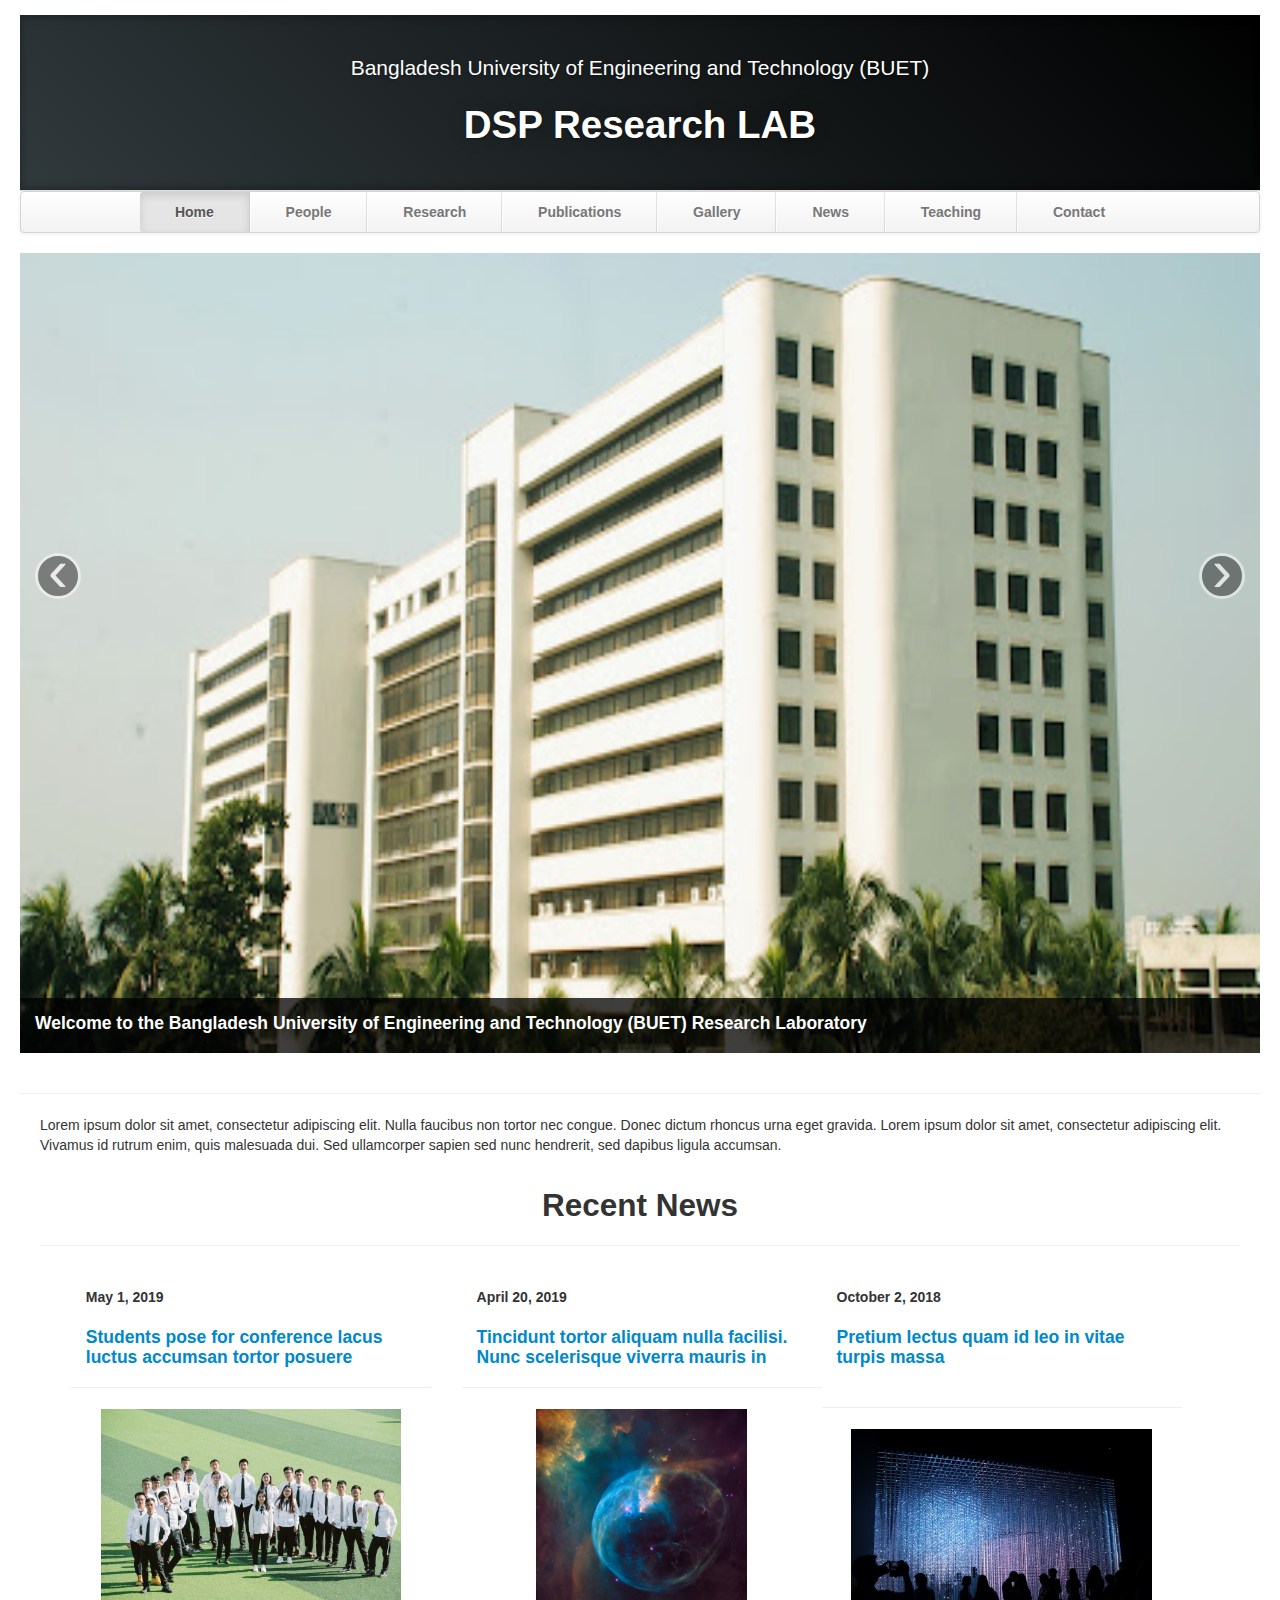
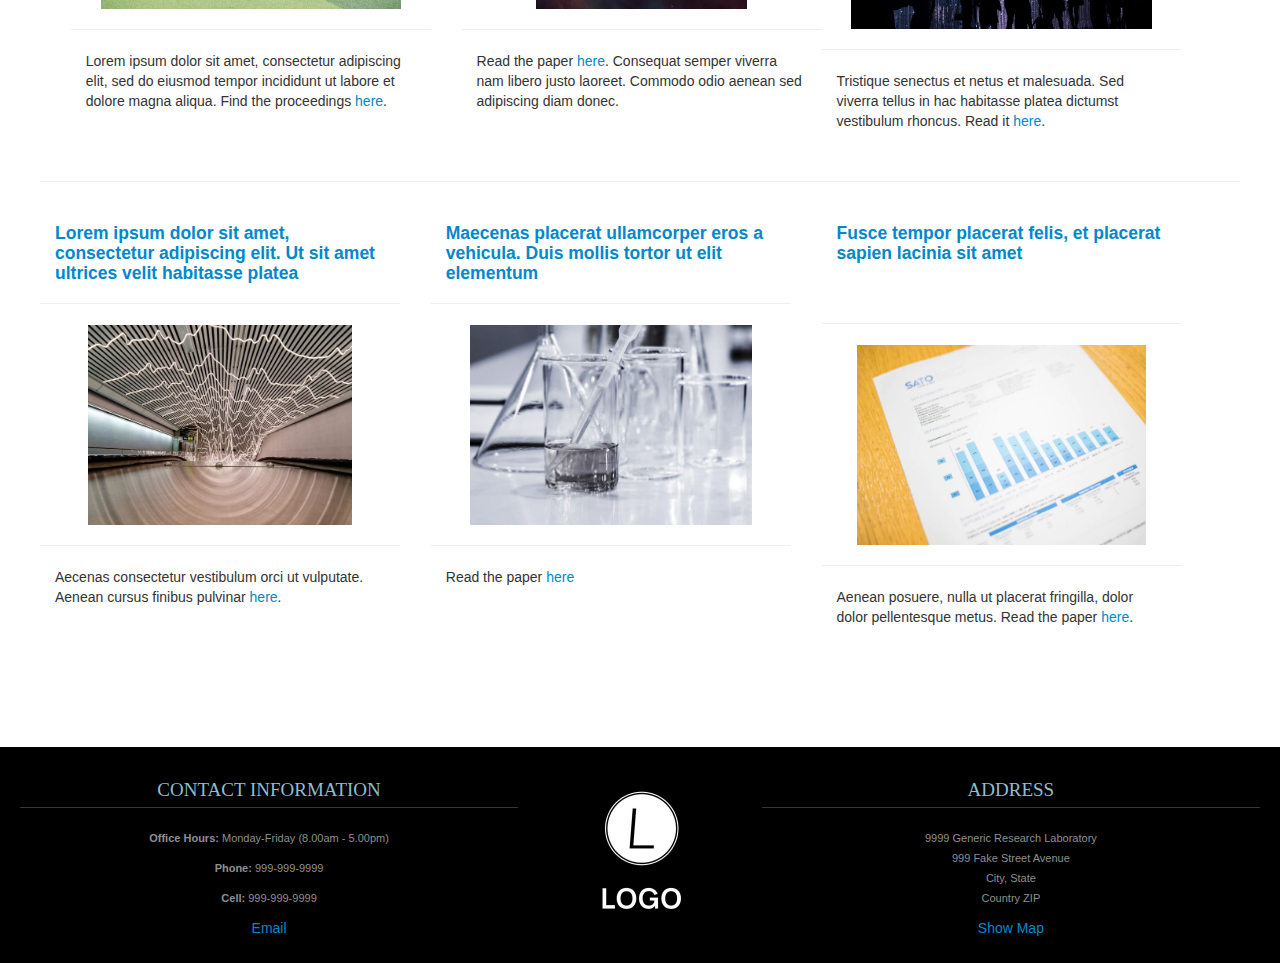
<file: index.html>
<!DOCTYPE html>
<html lang="en">
   <head>
      <meta charset="utf-8">
      <title>DSP Lab Home</title>
      <meta name="viewport" content="width=device-width, initial-scale=1.0">
      <meta name="description" content="Research Lab, Home, Bangladesh University of Engineering and Technology (BUET)">
      <meta name="author" content="">
      <!-- Le styles -->
      <link href="css/bootstrap.min.css" rel="stylesheet">
      <link href="css/bootstrap-responsive.min.css" rel="stylesheet">
      <link href="css/theme.css" rel="stylesheet">
   </head>
   <body>
      <div class="container-fluid">
         <header class="jumbotron subhead" id="overview">
            <p class="lead"> Bangladesh University of Engineering and Technology (BUET) </p><br/>
            <h1>DSP Research LAB</h1>
         </header>
         <div class="masthead">
            <div class="navbar">
               <div class="navbar-inner">
                  <div class="container">
                     <ul class="nav">
                        <li class="active"><a href="#">Home</a></li>
                        <li><a href="people.html">People</a></li>
                        <li><a href="research.html">Research</a></li>
                        <li><a href="publications.html">Publications</a></li>
                        <li><a href="gallery.html">Gallery</a></li>
                        <li><a href="news.html">News</a></li>
                        <li><a href="teaching.html">Teaching</a></li>
                        <li><a href="contact.html">Contact</a></li>
                     </ul>
                  </div>
               </div>
            </div>
         </div>
         <div class="row-fluid">
            <div class="span12">
               <div id="main-carousel" class="carousel slide">
                  <div class="carousel-inner">
                     <div class="item active">
                        <img src="images/buet.jpg" class="carousel-image" alt="">
                        <div class="carousel-caption">
                           <h4>Welcome to the Bangladesh University of Engineering and Technology (BUET) Research Laboratory</h4>
                           <!-- -->
                           <p></p>
                        </div>
                     </div>
                     <div class="item">
                        <img src="images/medical-img-seg.jpg" class="carousel-image" alt="">
                        <div class="carousel-caption">
                           <h4>Lab Photos</h4>
                           <p></p>
                        </div>
                     </div>
                     <div class="item">
                        <img src="images/signal-process.jpg" class="carousel-image" alt="">
                        <div class="carousel-caption">
                           <h4>Lab Photos</h4>
                           <p></p>
                        </div>
                     </div>
                  </div>
                  <a class="left carousel-control" href="#main-carousel" data-slide="prev">‹</a>
                  <a class="right carousel-control" href="#main-carousel" data-slide="next">›</a>
               </div>
            </div>
         </div>
         <hr>
         <div class="container-fluid">
            <div class="row-fluid marketing">
               <div class="span12">
                  <p>
                     Lorem ipsum dolor sit amet, consectetur adipiscing elit. Nulla faucibus non tortor nec congue. 
                     Donec dictum rhoncus urna eget gravida. Lorem ipsum dolor sit amet, consectetur adipiscing elit. 
                     Vivamus id rutrum enim, quis malesuada dui. Sed ullamcorper sapien sed nunc hendrerit, sed dapibus 
                     ligula accumsan. 
                  </p>
                  <br/>
               </div>
               <div class="row-fluid">
                  <hr>
                  <h2 class="centered">Recent News</h2>
                  <hr>
               </div>
               <div class="span4 feature-item">
                  <h5> <span class="date"> May 1, 2019 </span> </h5>
                  <h4 class="feature-heading">
                     <a href="https://unsplash.com/photos/CPmrdbbpnXg">
                     Students pose for conference lacus luctus accumsan tortor posuere
                     </a>
                     <br/>
                  </h4>
                  <hr>
                  <div class="centered">
                     <a href="https://unsplash.com/photos/CPmrdbbpnXg">
                     <img src="thumbs/jerry-zhang-1281608-unsplash.jpg" alt=""></a>
                  </div>
                  <hr>
                  <p>
                     Lorem ipsum dolor sit amet, consectetur adipiscing elit, sed do eiusmod tempor incididunt ut labore et 
                     dolore magna aliqua. 
                     Find the proceedings <a href="https://unsplash.com/photos/CPmrdbbpnXg">here</a>.
                  </p>
                  <br/>
                  <br/>
               </div>
               <div class="span4 feature-item">
                  <h5> <span class="date">April 20, 2019</span> </h5>
                  <h4 class="feature-heading">
                     <a href="https://unsplash.com/photos/rTZW4f02zY8">
                     Tincidunt tortor aliquam nulla facilisi. Nunc scelerisque viverra mauris in
                     </a>
                  </h4>
                  <hr>
                  <div class="centered">
                     <a href="https://unsplash.com/photos/rTZW4f02zY8">
                     <img src="thumbs/nasa-89125-unsplash.jpg" alt="">
                     </a>
                  </div>
                  <hr>
                  <p>
                     Read the paper 
                     <a href="https://unsplash.com/photos/rTZW4f02zY8">here</a>.
                     Consequat semper viverra nam libero justo laoreet. Commodo odio aenean sed adipiscing diam donec. 
                  </p>
                  <br/>
               </div>
               <div class="row-fluid">
                  <div class="span4 feature-item">
                     <h5> <span class="date">October 2, 2018</span> </h5>
                     <h4 class="feature-heading">
                        <a href="http://mechanical.illinois.edu/news/miljkovic-pleased-join-%E2%80%98powerhouse%E2%80%99-illinois">
                        Pretium lectus quam id leo in vitae turpis massa
                        <br/>
                        <br/>
                        </a>
                     </h4>
                     <hr>
                     <div class="centered">
                        <a href="https://unsplash.com/photos/WNk-f-TnZDw">
                        <img src="thumbs/rodolfo-cuadros-762364-unsplash.jpg" alt=""></a>
                     </div>
                     <hr>
                     <p> 
                        Tristique senectus et netus et malesuada. Sed viverra tellus in hac habitasse platea dictumst vestibulum rhoncus. 
                        Read it <a href="https://unsplash.com/photos/WNk-f-TnZDw">here</a>.
                     </p>
                     <br/>					
                  </div>
               </div>
               <hr>
            </div>
            <div class="row-fluid">
               <div class="span4 feature-item">
                  <h4 class="feature-heading"><a href="https://unsplash.com/photos/QvbLjB9pHLM">Lorem ipsum dolor sit amet, consectetur adipiscing elit. Ut sit amet ultrices velit habitasse platea</a></h4>
                  <hr>
                  <div class="centered">
                     <a href="https://unsplash.com/photos/QvbLjB9pHLM"><img src="thumbs/ivanov-crop.JPG" alt=""></a>
                  </div>
                  <hr>
                  <p>Aecenas consectetur vestibulum orci ut vulputate. Aenean cursus finibus pulvinar <a href="https://unsplash.com/photos/QvbLjB9pHLM">here</a>. </p>
                  <br/>
               </div>
               <div class="span4 feature-item">
                  <h4 class="feature-heading"><a href="https://unsplash.com/photos/lQGJCMY5qcM">Maecenas placerat ullamcorper eros a vehicula. Duis mollis tortor ut elit elementum</a></h4>
                  <hr>
                  <div class="centered">
                     <a href="https://unsplash.com/photos/lQGJCMY5qcM"><img src="thumbs/beaker-crop.JPG" alt=""></a>
                  </div>
                  <hr>
                  <p>Read the paper <a href="https://unsplash.com/photos/lQGJCMY5qcM">here</a> </p>
               </div>
               <div class="span4 feature-item">
                  <h4 class="feature-heading"><a href="https://unsplash.com/photos/QCbZ4ASLhM8">Fusce tempor placerat felis, et placerat sapien lacinia sit amet<br/><br/><br/></a></h4>
                  <hr>
                  <div class="centered">
                     <a href="https://unsplash.com/photos/QCbZ4ASLhM8"><img src="thumbs/sato-chart.JPG" alt=""></a>
                  </div>
                  <hr>
                  <p> Aenean posuere, nulla ut placerat fringilla, dolor dolor pellentesque metus. Read the paper <a href="https://unsplash.com/photos/QCbZ4ASLhM8">here</a>.</p>
                  <br/>
                  <br/>
                  <br/>
               </div>
            </div>
         </div>
      </div>
      <footer id="footer">
         <div class="container-fluid">
            <div class="row-fluid">
               <div class="span5">
                  <h3>Contact Information</h3>
                  <p><b>Office Hours: </b>Monday-Friday (8.00am - 5.00pm)</p>
                  <p><b>Phone: </b>999-999-9999</p>
                  <p><b>Cell: </b>999-999-9999</p>
                  <a href="mailto:your.email@uni.edu">Email</a>
               </div>
               <div class="span2">
                  <a href="https://mybrandnewlogo.com/"><img src = "thumbs/generic-logo.JPG" alt="research-lab-logo"/></a>
               </div>
               <div class="span5">
                  <h3>Address</h3>
                  <p>9999 Generic Research Laboratory<br>
                     999 Fake Street Avenue<br>
                     City, State<br>
                     Country ZIP
                  </p>
                  <a href="http://maps.google.com/">Show Map</a>
               </div>
            </div>
         </div>
      </footer>

      <!-- Javascript files -->
      <script src="js/jquery-1.9.1.min.js"></script>
      <script src="js/bootstrap.min.js"></script>
      <script> $('#main-carousel').carousel(); </script>
   </body>
</html>
</file>
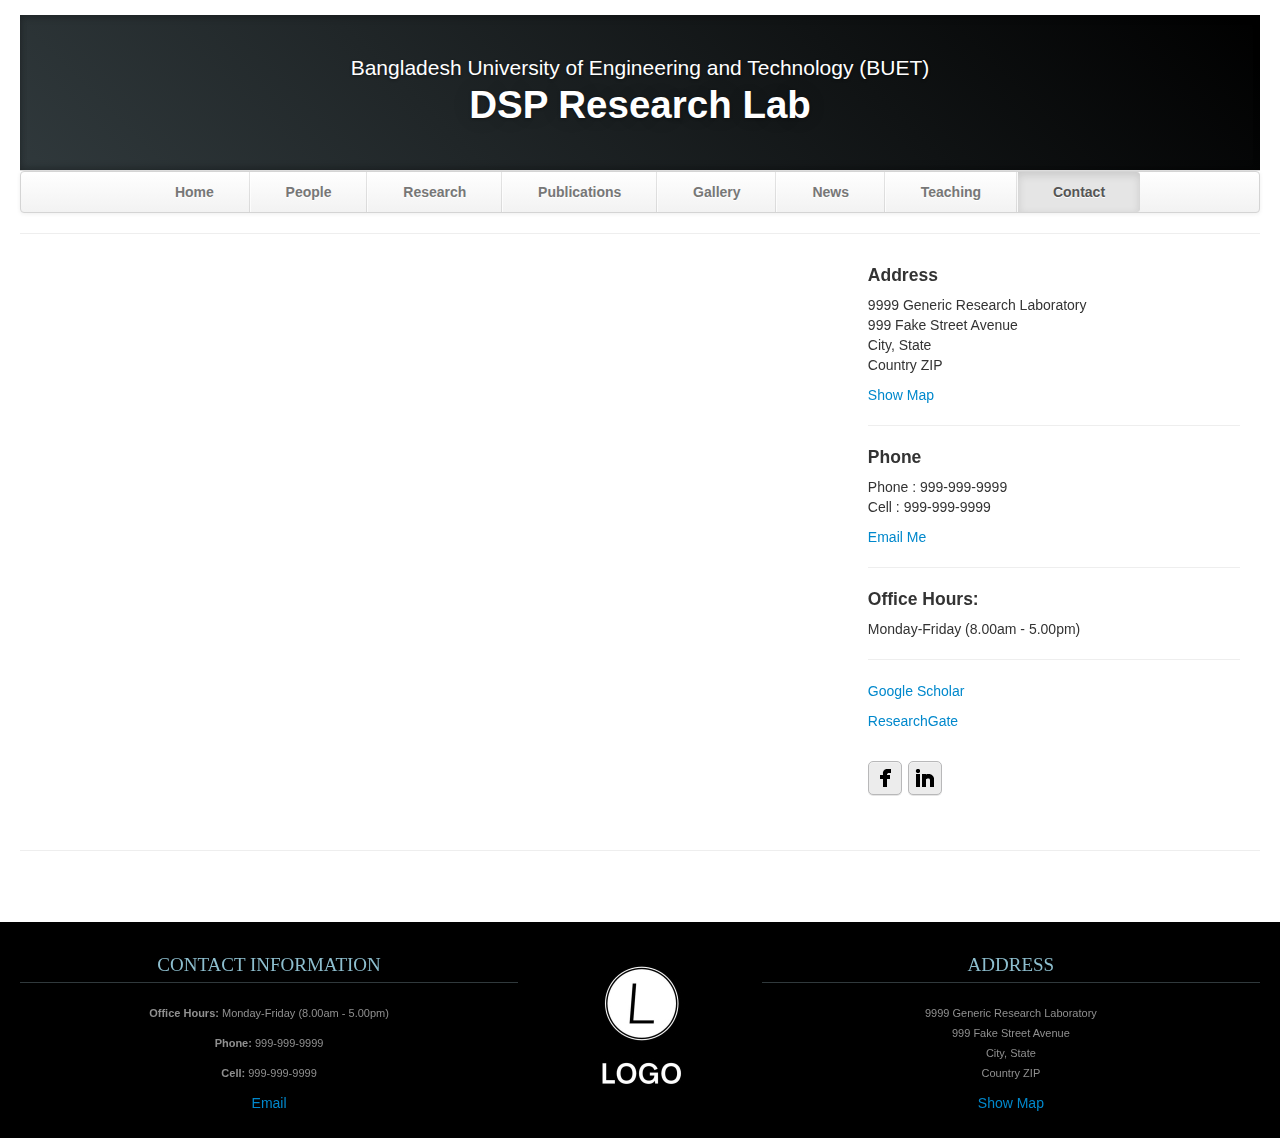
<file: contact.html>
<!DOCTYPE html>
<html lang="en">
   <head>
      <meta charset="utf-8">
      <title>Contact</title>
      <meta name="viewport" content="width=device-width, initial-scale=1.0">
      <meta name="description" content="Research Lab, Home, Bangladesh University of Engineering and Technology (BUET)">
      <meta name="author" content="">
      <!-- Le styles -->
      <link href="css/bootstrap.min.css" rel="stylesheet">
      <link href="css/bootstrap-responsive.min.css" rel="stylesheet">
      <link href="css/theme.css" rel="stylesheet">
      <link href="css/social-buttons.css" rel="stylesheet">
   </head>
   <body>
      <div class="container-fluid">
         <header class="jumbotron subhead" id="overview">
            <p class="lead"> Bangladesh University of Engineering and Technology (BUET) </p>
            <h1>DSP Research Lab</h1>
         </header>
         <div class="masthead">
            <div class="navbar">
               <div class="navbar-inner">
                  <div class="container">
                     <ul class="nav">
                        <li><a href="index.html">Home</a></li>
                        <li><a href="people.html">People</a></li>
                        <li><a href="research.html">Research</a></li>
                        <li><a href="publications.html">Publications</a></li>
                        <li><a href="gallery.html">Gallery</a></li>
                        <li><a href="news.html">News</a></li>
                        <li><a href="teaching.html">Teaching</a></li>
                        <li class="active" ><a href="#">Contact</a></li>
                     </ul>
                  </div>
               </div>
            </div>
         </div>
         <hr>
         <div class="row-fluid">
            <div class="span12 content">
               <div class="row-fluid">
                  <div class="span8">
                     <iframe class="map-frame" src="http://maps.google.ca/maps?f=q&amp;source=s_q&amp;hl=en&amp;geocode=&amp;q=77+Massachusetts+Ave,+3-462+Cambridge,+MA,+02139&amp;aq=&amp;sll=49.303974,-84.738438&amp;sspn=23.436717,38.979492&amp;ie=UTF8&amp;hq=&amp;hnear=77+Massachusetts+Ave,+Cambridge,+Middlesex,+Massachusetts+02139,+United+States&amp;ll=42.359781,-71.093609&amp;spn=0.006469,0.009516&amp;t=m&amp;z=14&amp;output=embed"></iframe>
                  </div>
                  <div class="span4">
                     <div class="box_cont">
                        <h4>Address</h4>
                        <p>9999 Generic Research Laboratory<br>
                           999 Fake Street Avenue<br>
                           City, State<br>
                           Country ZIP
                        </p>
                        <a href="http://maps.google.com">Show Map</a>
                        <hr>
                        <h4>Phone</h4>
                        <p>Phone : 999-999-9999<br>
                           Cell : 999-999-9999
                        </p>
                        <a href="mailto:your.email@uni.edu">Email Me</a>
                        <hr>
                        <h4>Office Hours:</h4>
                        <p>Monday-Friday (8.00am - 5.00pm)</p>
                        <hr>
                        <p><a href="http://scholar.google.com">Google Scholar</a></p>
                        <p><a href="http://www.researchgate.net">ResearchGate</a></p>
                        <br/>
                        <p>
                           <a href="https://www.facebook.com" class="sb facebook">Facebook</a>
                           <a href="http://www.linkedin.com" class="sb linkedin">LinkedIn</a>
                        </p>
                     </div>
                  </div>
               </div>
            </div>
         </div>
         <hr>
      </div>
      <footer id="footer">
         <div class="container-fluid">
            <div class="row-fluid">
               <div class="span5">
                  <h3>Contact Information</h3>
                  <p><b>Office Hours: </b>Monday-Friday (8.00am - 5.00pm)</p>
                  <p><b>Phone: </b>999-999-9999</p>
                  <p><b>Cell: </b>999-999-9999</p>
                  <a href="mailto:your.email@uni.edu">Email</a>
               </div>
               <div class="span2">
                  <a href="https://mybrandnewlogo.com/"><img src = "thumbs/generic-logo.JPG" alt="research-lab-logo"/></a>
               </div>
               <div class="span5">
                  <h3>Address</h3>
                  <p>9999 Generic Research Laboratory<br>
                     999 Fake Street Avenue<br>
                     City, State<br>
                     Country ZIP
                  </p>
                  <a href="http://maps.google.com/">Show Map</a>
               </div>
            </div>
         </div>
      </footer>
      
      <!-- Le javascript
         ================================================== -->
      <!-- Placed at the end of the document so the pages load faster -->
      <script src="js/jquery-1.9.1.min.js"></script>
      <script src="js/bootstrap.min.js"></script>
   </body>
</html>
</file>
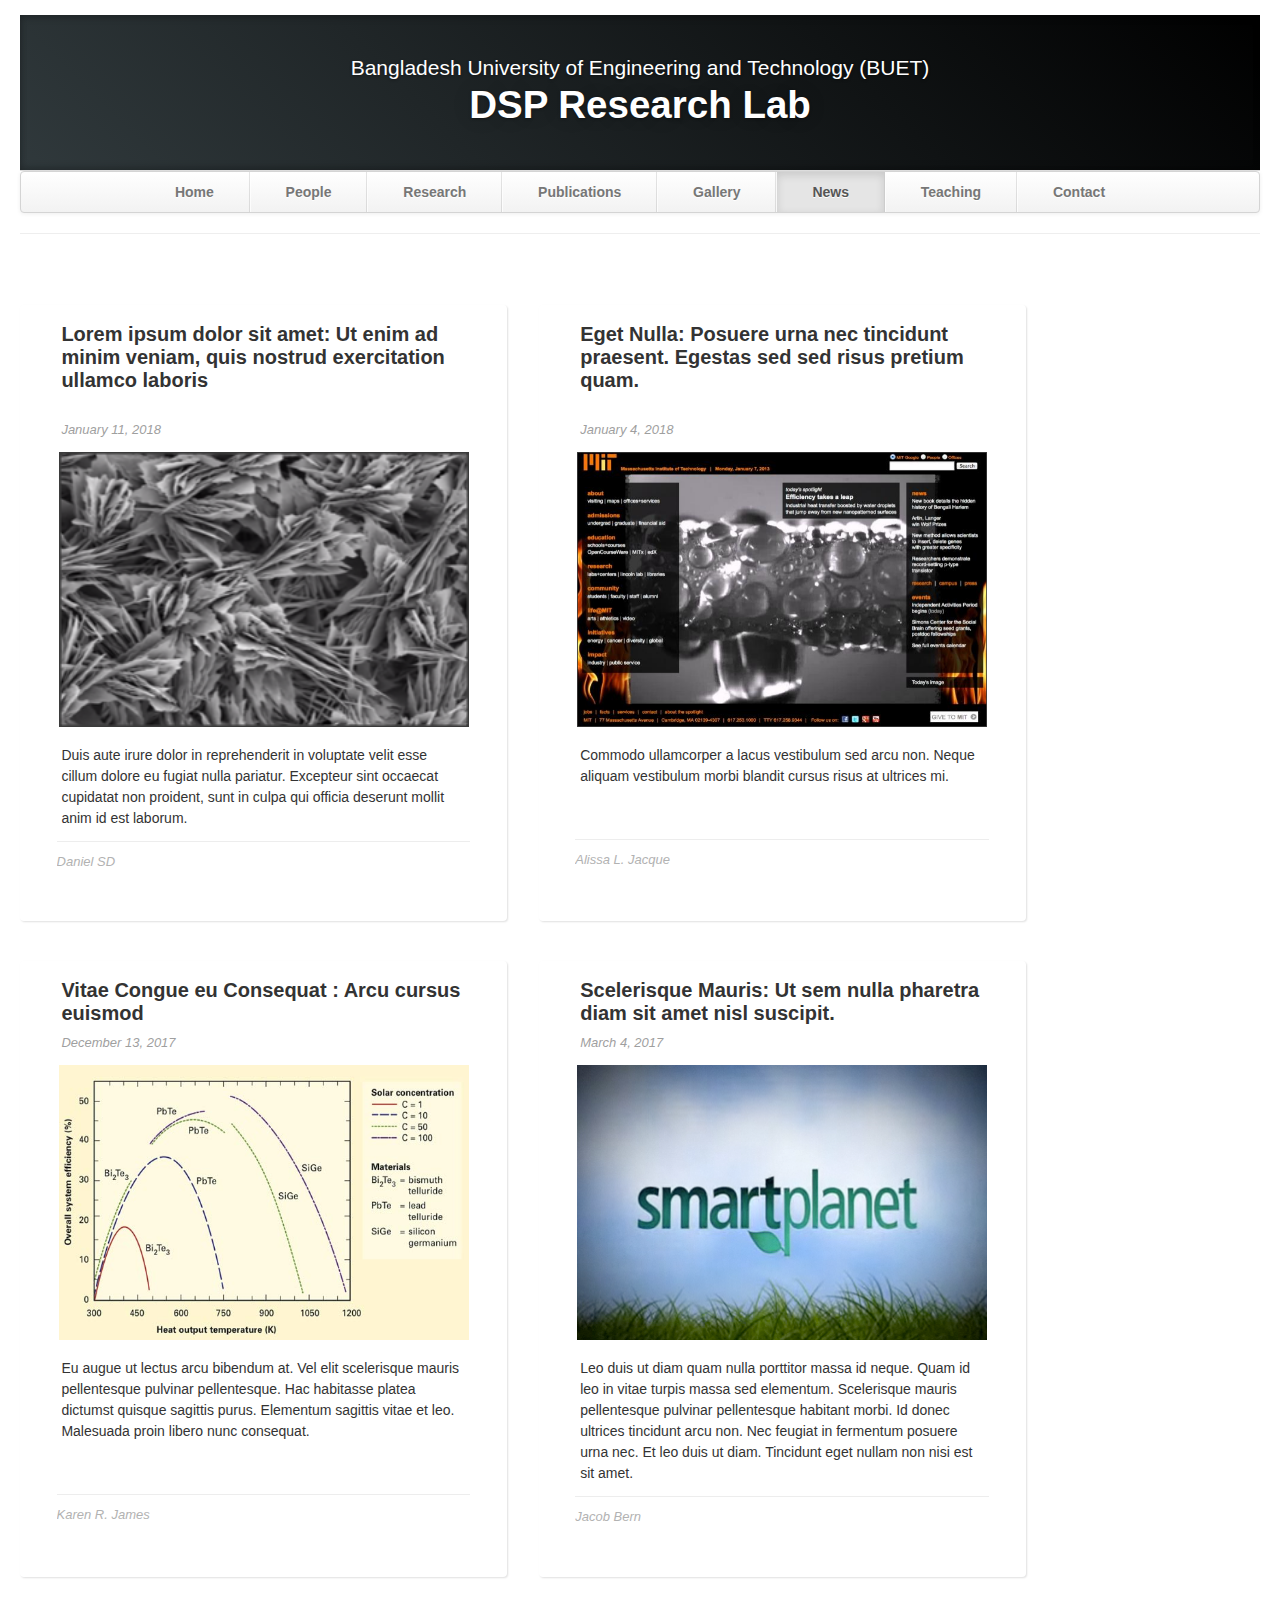
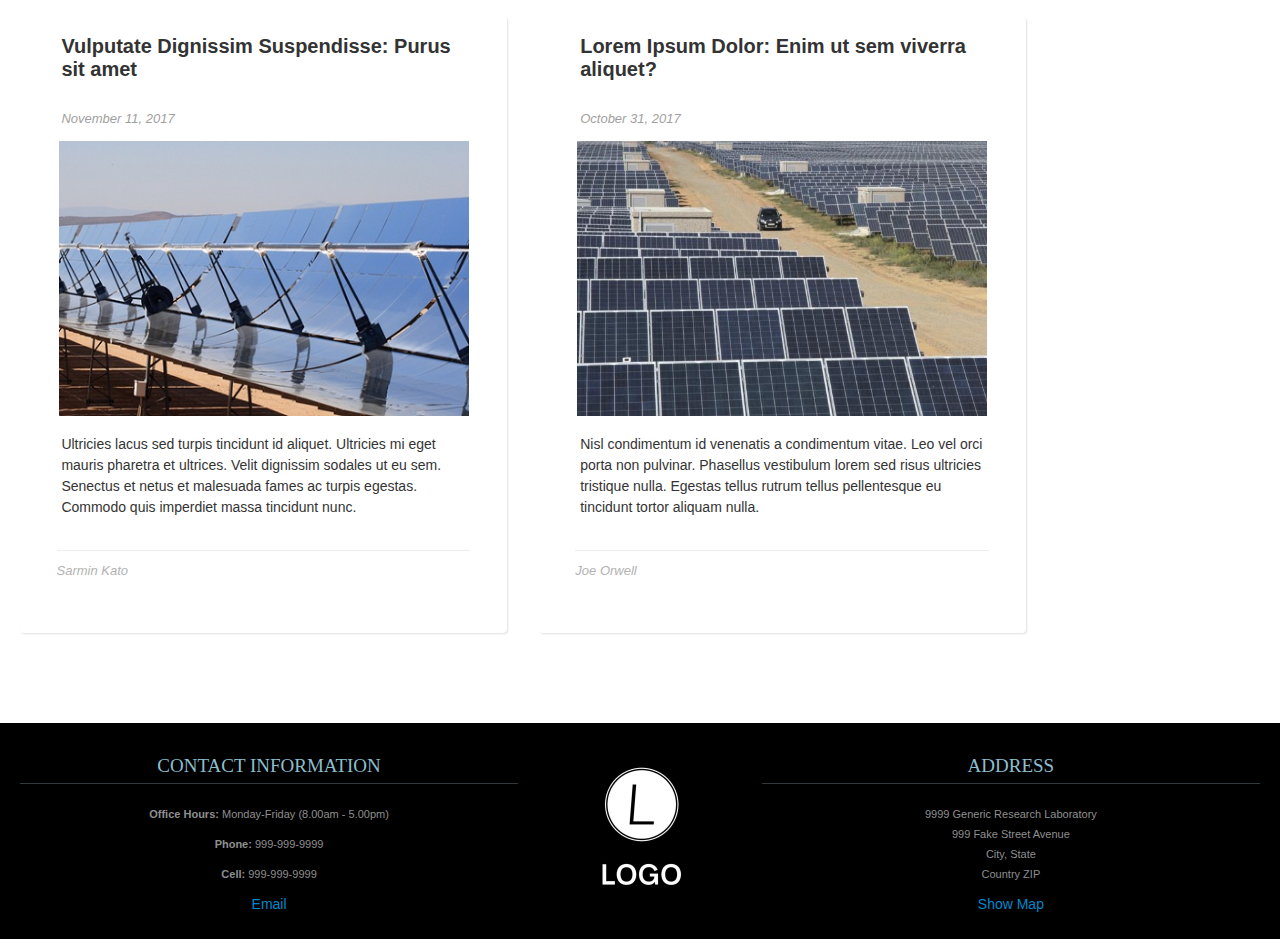
<file: news.html>
<!DOCTYPE html>
<html lang="en">
   <head>
      <meta charset="utf-8">
      <title>News</title>
      <meta name="viewport" content="width=device-width, initial-scale=1.0">
      <meta name="description" content="Research Lab, Home, Bangladesh University of Engineering and Technology (BUET)">
      <meta name="author" content="">
      <!-- Le styles -->
      <link href="css/bootstrap.min.css" rel="stylesheet">
      <link href="css/bootstrap-responsive.min.css" rel="stylesheet">
      <link href="css/theme.css" rel="stylesheet">
   </head>
   <body>
      <div class="container-fluid">
         <header class="jumbotron subhead" id="overview">
            <p class="lead"> Bangladesh University of Engineering and Technology (BUET) </p>
            <h1>DSP Research Lab</h1>
         </header>
         <div class="masthead">
            <div class="navbar">
               <div class="navbar-inner">
                  <div class="container">
                     <ul class="nav">
                        <li><a href="index.html">Home</a></li>
                        <li><a href="people.html">People</a></li>
                        <li><a href="research.html">Research</a></li>
                        <li><a href="publications.html">Publications</a></li>
                        <li><a href="gallery.html">Gallery</a></li>
                        <li class="active"><a href="#">News</a></li>
                        <li><a href="teaching.html">Teaching</a></li>
                        <li><a href="contact.html">Contact</a></li>
                     </ul>
                  </div>
               </div>
            </div>
         </div>
         <hr>
         <div id="media">
            <div class="row-fluid post_row">
               <div class="span6 post">
                  <div class="text">
                     <h5><a href="https://mitei.mit.edu">Lorem ipsum dolor sit amet: Ut enim ad minim veniam, quis nostrud exercitation ullamco laboris</a></h5>
                     <br/>
                     <span class="date">January 11, 2018</span>
                  </div>
                  <div class="img">
                     <a href="https://mitei.mit.edu">
                     <img src="images/envmonitor2.png" alt="Lorem ipsum dolor sit amet: Ut enim ad minim veniam, quis nostrud exercitation ullamco laboris">
                     </a>
                  </div>
                  <div class="text">
                     <p> Duis aute irure dolor in reprehenderit in voluptate velit esse cillum dolore eu fugiat nulla pariatur. Excepteur sint occaecat cupidatat non proident, sunt in culpa qui officia deserunt mollit anim id est laborum. </p>
                  </div>
                  <div class="author_box">
                     <h6>Daniel SD</h6>
                  </div>
               </div>
               <div class="span6 post">
                  <div class="text">
                     <h5><a href="http://web.mit.edu">Eget Nulla: Posuere urna nec tincidunt praesent. Egestas sed sed risus pretium quam.</a></h5>
                     <br/>
                     <span class="date">January 4, 2018</span>                        
                  </div>
                  <div class="img">
                     <a href="http://web.mit.edu">
                     <img src="images/mit-spotlight1.png" alt="Eget Nulla: Posuere urna nec tincidunt praesent. Egestas sed sed risus pretium quam.">
                     </a>
                  </div>
                  <div class="text">
                     <p>Commodo ullamcorper a lacus vestibulum sed arcu non. Neque aliquam vestibulum morbi blandit cursus risus at ultrices mi. </p>
                     <br/>
                     <br/>
                  </div>
                  <div class="author_box">
                     <h6>Alissa L. Jacque</h6>
                  </div>
               </div>
            </div>
            <div class="row-fluid post_row">
               <div class="span6 post">
                  <div class="text">
                     <h5><a href="https://mitei.mit.edu">Vitae Congue eu Consequat : Arcu cursus euismod</a></h5>
                     <span class="date">December 13, 2017</span>
                  </div>
                  <div class="img">
                     <a href="https://mitei.mit.edu">
                     <img src="images/harnessingsolar-3.jpg" alt="Vitae Congue eu Consequat : Arcu cursus euismod">
                     </a>
                  </div>
                  <div class="text">
                     <p> Eu augue ut lectus arcu bibendum at. Vel elit scelerisque mauris pellentesque pulvinar pellentesque. Hac habitasse platea dictumst quisque sagittis purus. Elementum sagittis vitae et leo. Malesuada proin libero nunc consequat.</p>
                     <br/>
                     <br/>
                  </div>
                  <div class="author_box">
                     <h6>Karen R. James</h6>
                  </div>
               </div>
               <div class="span6 post">
                  <div class="text">
                     <h5><a href="https://mitei.mit.edu">Scelerisque Mauris: Ut sem nulla pharetra diam sit amet nisl suscipit.</a></h5>
                     <span class="date">March 4, 2017</span>
                  </div>
                  <div class="img">
                     <a href="https://mitei.mit.edu">
                     <img src="images/smartplanet.png" alt="Scelerisque Mauris: Ut sem nulla pharetra diam sit amet nisl suscipit.">
                     </a>
                  </div>
                  <div class="text">
                     <p>Leo duis ut diam quam nulla porttitor massa id neque. Quam id leo in vitae turpis massa sed elementum. Scelerisque mauris pellentesque pulvinar pellentesque habitant morbi. Id donec ultrices tincidunt arcu non. Nec feugiat in fermentum posuere urna nec. Et leo duis ut diam. Tincidunt eget nullam non nisi est sit amet. </p>
                  </div>
                  <div class="author_box">
                     <h6>Jacob Bern</h6>
                  </div>
               </div>
            </div>
            <div class="row-fluid post_row">
               <div class="span6 post">
                  <div class="text">
                     <h5><a href="https://mitei.mit.edu">Vulputate Dignissim Suspendisse: Purus sit amet</a></h5>
                     <br/>
                     <span class="date">November 11, 2017</span>
                  </div>
                  <div class="img">
                     <a href="https://mitei.mit.edu">
                     <img src="images/parabolic.jpg" alt="Vulputate Dignissim Suspendisse: Purus sit amet">
                     </a>
                  </div>
                  <div class="text">
                     <p>Ultricies lacus sed turpis tincidunt id aliquet. Ultricies mi eget mauris pharetra et ultrices. Velit dignissim sodales ut eu sem. Senectus et netus et malesuada fames ac turpis egestas. Commodo quis imperdiet massa tincidunt nunc.</p>
                     <br/>
                  </div>
                  <div class="author_box">
                     <h6>Sarmin Kato</h6>
                  </div>
               </div>
               <div class="span6 post">
                  <div class="text">
                     <h5><a href="https://mitei.mit.edu">Lorem Ipsum Dolor: Enim ut sem viverra aliquet?</a></h5>
                     <br/>
                     <span class="date">October 31, 2017</span>                     
                  </div>
                  <div class="img">
                     <a href="https://mitei.mit.edu">
                     <img src="images/solarenergypowerstation.jpg" alt="Lorem Ipsum Dolor: Enim ut sem viverra aliquet?">
                     </a>
                  </div>
                  <div class="text">
                     <p> Nisl condimentum id venenatis a condimentum vitae. Leo vel orci porta non pulvinar. Phasellus vestibulum lorem sed risus ultricies tristique nulla. Egestas tellus rutrum tellus pellentesque eu tincidunt tortor aliquam nulla. </p>
                     <br/>
                  </div>
                  <div class="author_box">
                     <h6>Joe Orwell</h6>
                  </div>
               </div>
            </div>
         </div>
      </div>
      <footer id="footer">
         <div class="container-fluid">
            <div class="row-fluid">
               <div class="span5">
                  <h3>Contact Information</h3>
                  <p><b>Office Hours: </b>Monday-Friday (8.00am - 5.00pm)</p>
                  <p><b>Phone: </b>999-999-9999</p>
                  <p><b>Cell: </b>999-999-9999</p>
                  <a href="mailto:your.email@uni.edu">Email</a>
               </div>
               <div class="span2">
                  <a href="https://mybrandnewlogo.com/"><img src = "thumbs/generic-logo.JPG" alt="research-lab-logo"/></a>
               </div>
               <div class="span5">
                  <h3>Address</h3>
                  <p>9999 Generic Research Laboratory<br>
                     999 Fake Street Avenue<br>
                     City, State<br>
                     Country ZIP
                  </p>
                  <a href="http://maps.google.com/">Show Map</a>
               </div>
            </div>
         </div>
      </footer>

      <!-- Le javascript
         ================================================== -->
      <!-- Placed at the end of the document so the pages load faster -->
      <script src="js/jquery-1.9.1.min.js"></script>
      <script src="js/bootstrap.min.js"></script>
      <script>
         $(document).ready(function() {
             $(document.body).scrollspy({
                 target: "#navparent"
             });
         });
      </script>
   </body>
</html>
</file>
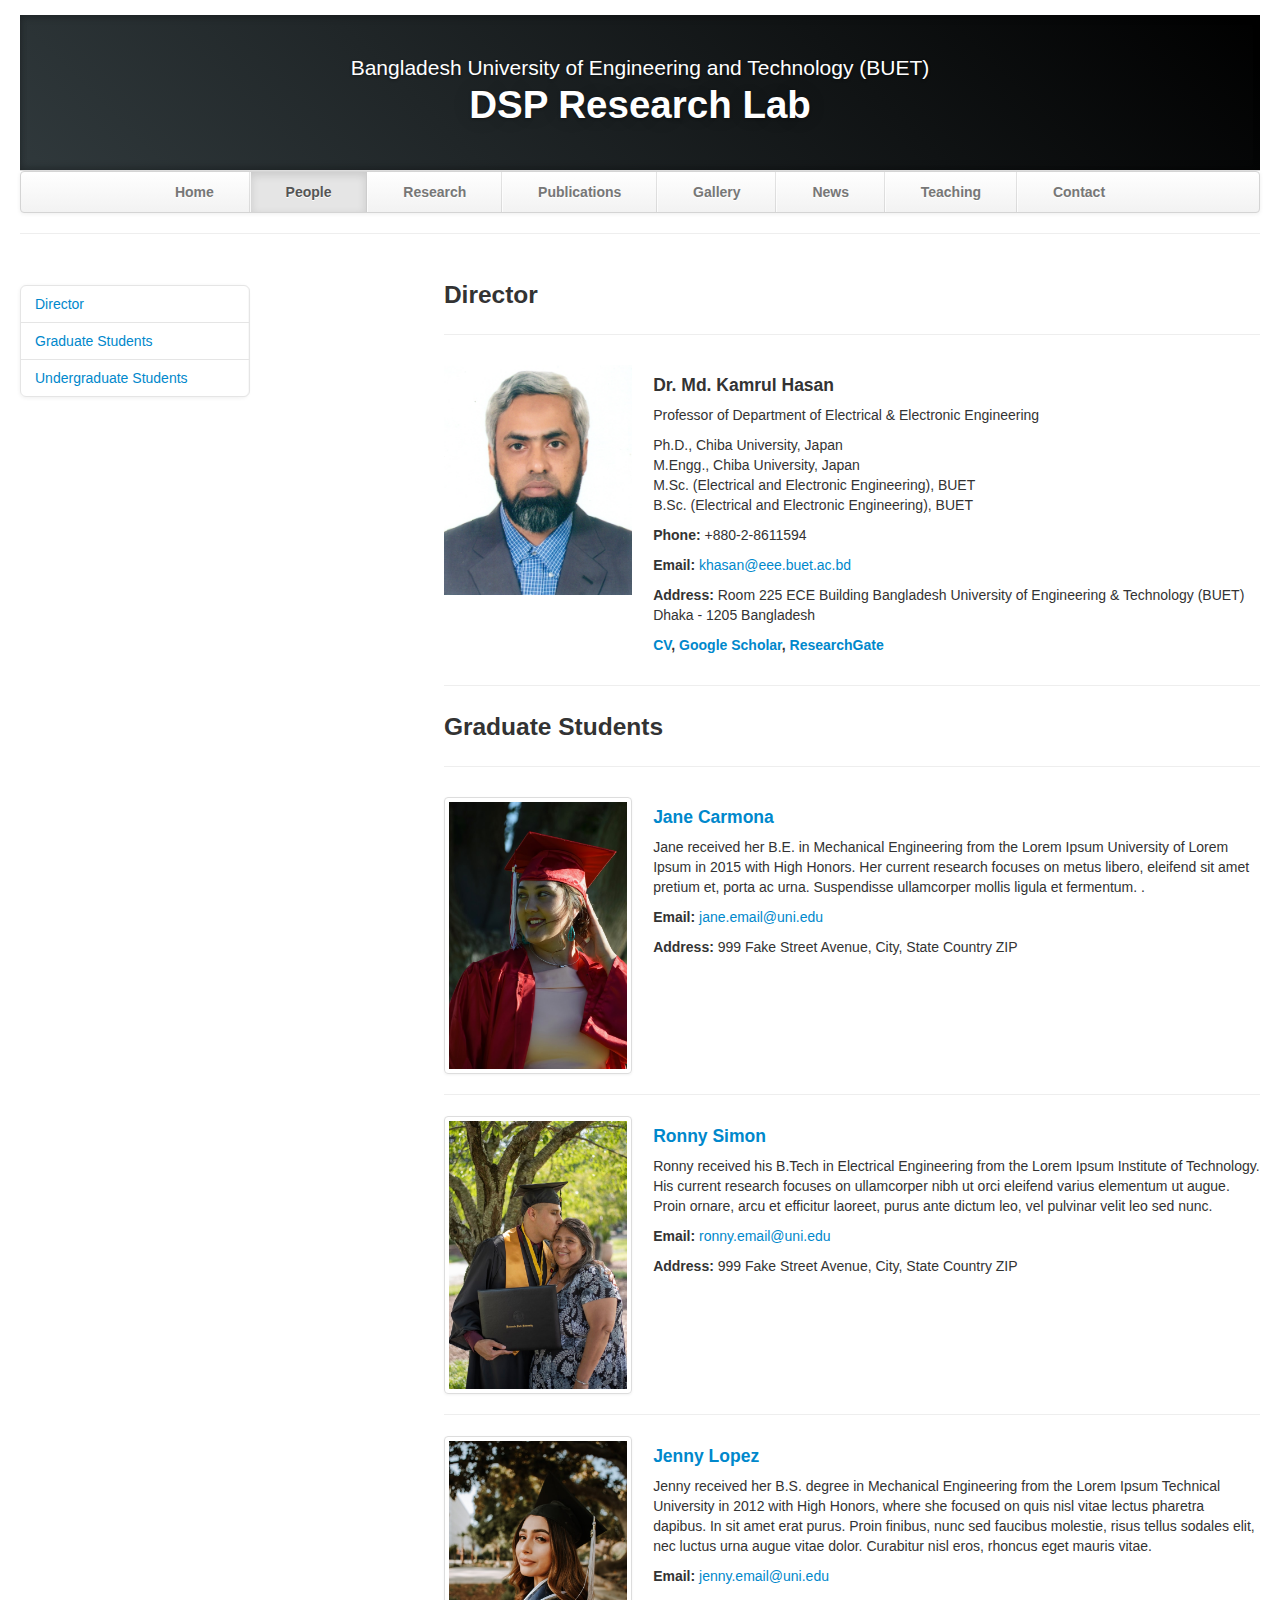
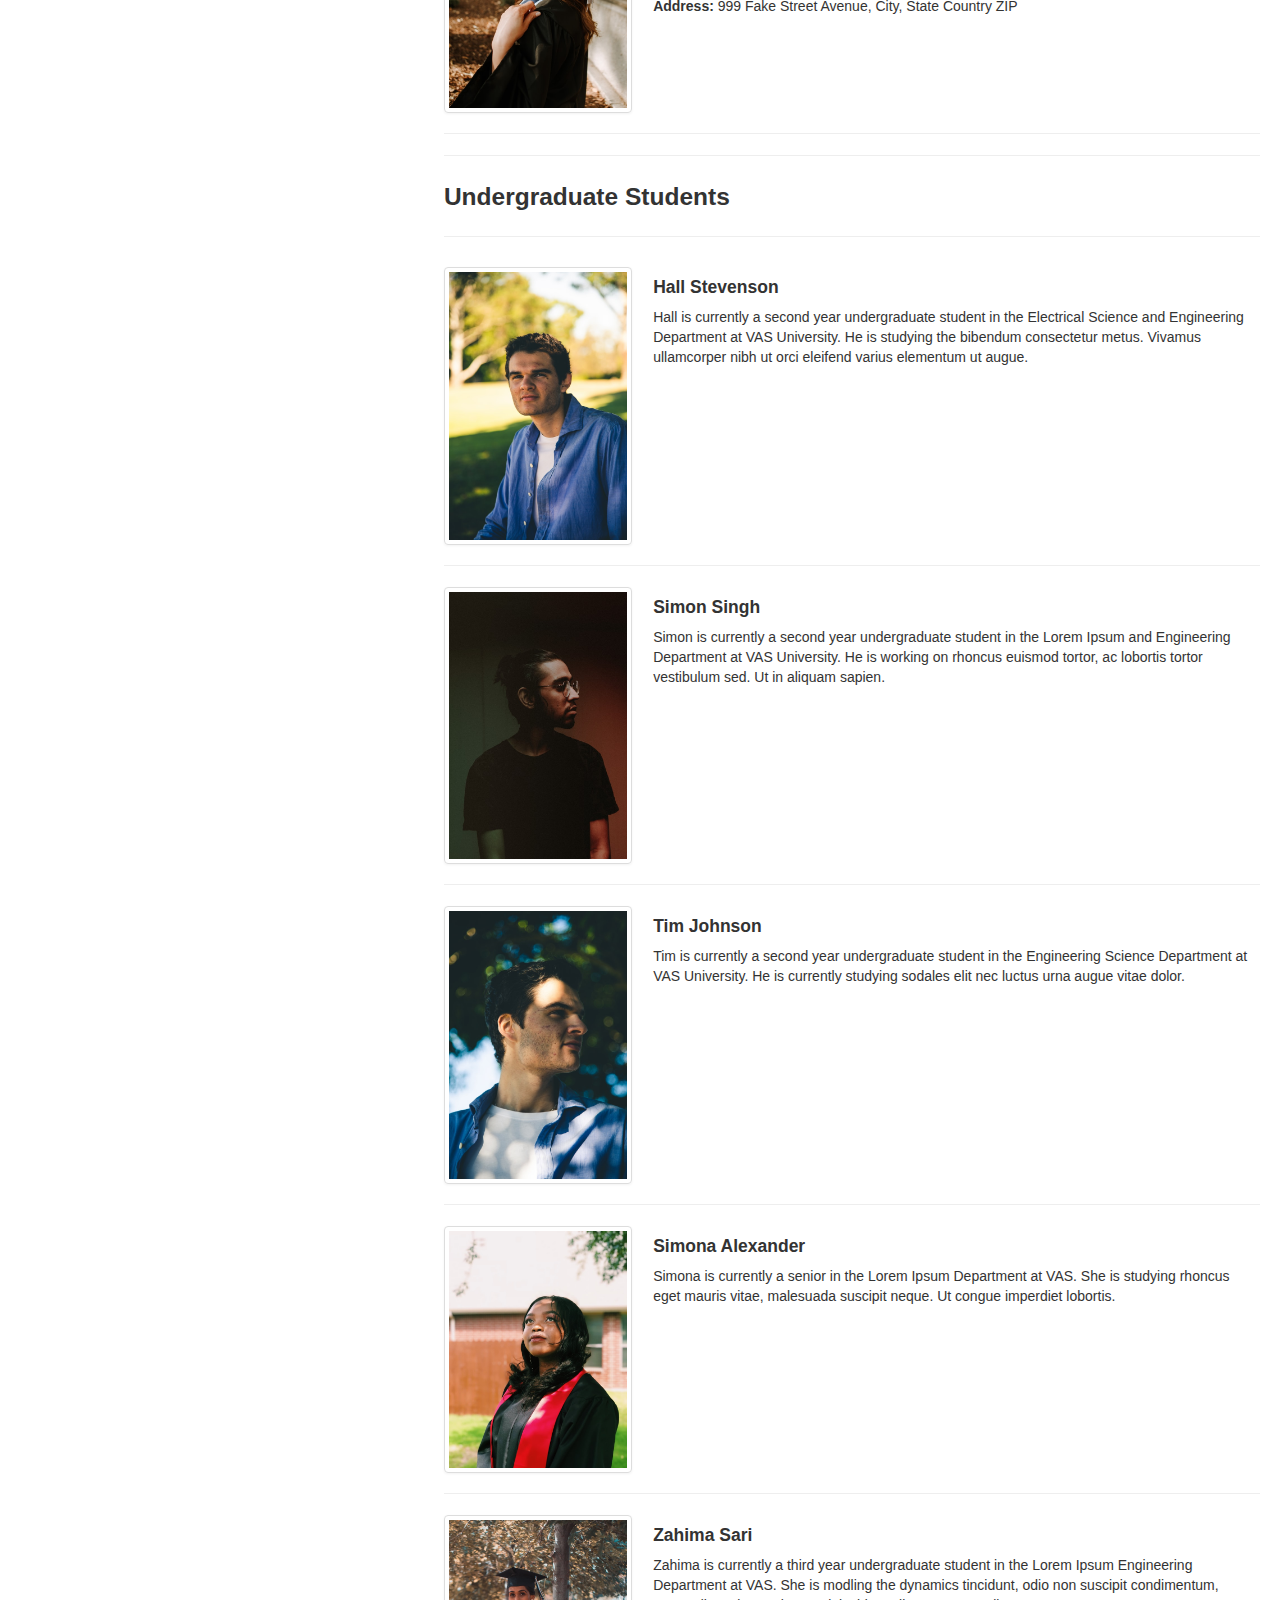
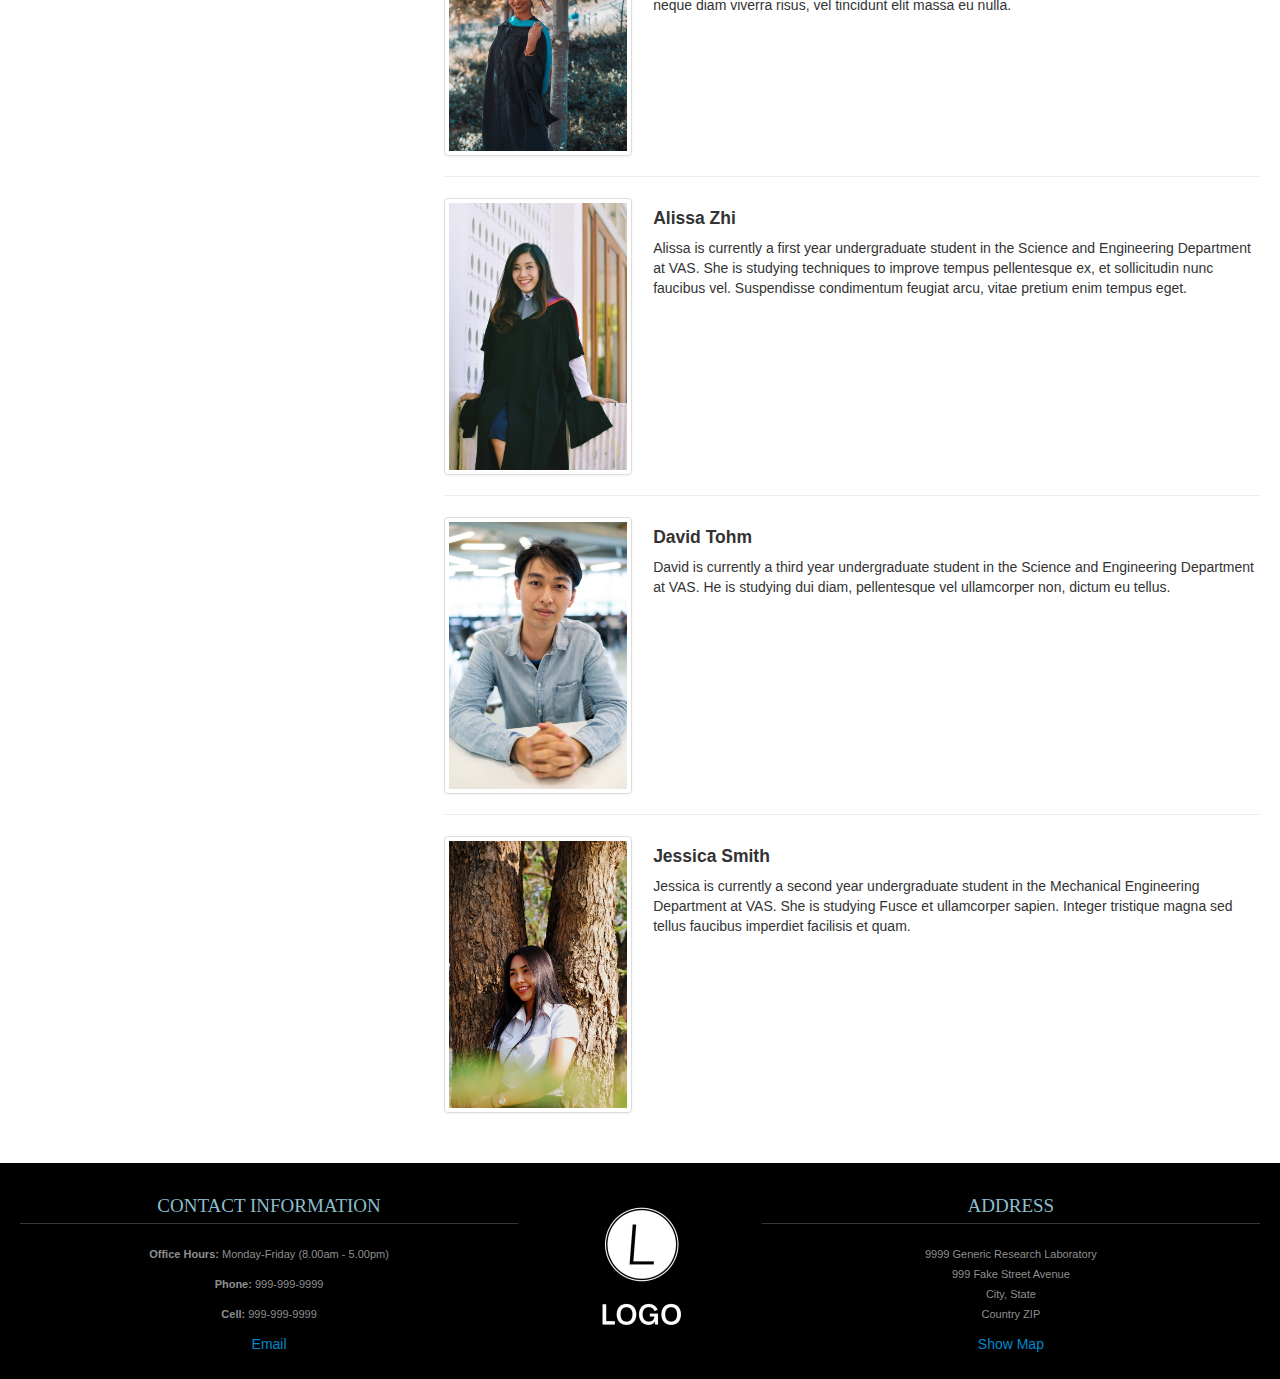
<file: people.html>
<!DOCTYPE html>
<html lang="en">
   <head>
      <meta charset="utf-8">
      <title>People</title>
      <meta name="viewport" content="width=device-width, initial-scale=1.0">
      <meta name="description" content="Research Lab, Home, Bangladesh University of Engineering and Technology (BUET)">
      <meta name="author" content="">
      <!-- Le styles -->
      <link href="css/bootstrap.min.css" rel="stylesheet">
      <link href="css/bootstrap-responsive.min.css" rel="stylesheet">
      <link href="css/theme.css" rel="stylesheet">
   </head>
   <body>
      <div class="container-fluid">
         <header class="jumbotron subhead" id="overview">
            <p class="lead"> Bangladesh University of Engineering and Technology (BUET)</p>
            <h1>DSP Research Lab</h1>
         </header>
         <div class="masthead">
            <div class="navbar">
               <div class="navbar-inner">
                  <div class="container">
                     <ul class="nav">
                        <li><a href="index.html">Home</a></li>
                        <li class="active"><a href="#">People</a></li>
                        <li><a href="research.html">Research</a></li>
                        <li><a href="publications.html">Publications</a></li>
                        <li><a href="gallery.html">Gallery</a></li>
                        <li><a href="news.html">News</a></li>
                        <li><a href="teaching.html">Teaching</a></li>
                        <li><a href="contact.html">Contact</a></li>
                     </ul>
                  </div>
               </div>
            </div>
         </div>
         <hr>
         <div class="row-fluid">
            <div class="span3 bs-docs-sidebar" id="navparent">
               <ul class="nav nav-list bs-docs-sidenav" data-spy="affix" data-offset-top="200" data-offset-bottom="260">
                  <li><a href="#principalinvestigator"> Director </a></li>
                  <li><a href="#graduate">Graduate Students</a></li>
                  <li><a href="#undergraduate">Undergraduate Students</a></li>
               </ul>
            </div>
            <div class="span8 offset1">
               <section id="principalinvestigator">
                  <div class="page-header">
                     <h3>Director</h3>
                  </div>
                  <div class="row-fluid">
                     <div class="span3">
                        <img src="thumbs/director.png" alt="Kamrul Hasan"/>
                        </a>
                     </div>
                     <div class="span9">
                        <h4>Dr. Md. Kamrul Hasan</h4>
                        <p>Professor of Department of Electrical & Electronic Engineering</p>
                        <p>Ph.D., Chiba University, Japan<br/>M.Engg., Chiba University, Japan
                           <br/>M.Sc. (Electrical and Electronic Engineering), BUET<br/>B.Sc. (Electrical and Electronic Engineering), BUET</p>
                        <p><b>Phone: </b>+880-2-8611594</p>
                        <p><b>Email: </b><a href="mailto:khasan@eee.buet.ac.bd">khasan@eee.buet.ac.bd</a></p>
                        <p><b>Address: </b>Room 225
                           ECE Building
                           Bangladesh University of Engineering & Technology (BUET)
                           Dhaka - 1205
                           Bangladesh
                        </p>
                        <p><b><a target="_blank" href="http://khasan.buet.ac.bd/cv.pdf">CV</a>, <a target="_blank" href="https://scholar.google.com/citations?user=1lrdYK4AAAAJ&hl=en">Google Scholar</a>, <a target="_blank" href="https://www.researchgate.net/lab/Md-Kamrul-Hasan-Lab-4">ResearchGate</a></b></p>
                     </div>
                  </div>
               </section>
               <hr>
               <section id="graduate">
                  <div class="page-header">
                     <h3>Graduate Students</h3>
                  </div>
                  <div class="row-fluid">
                     <div class="span3">
                        <a href="https://unsplash.com/photos/aaaGLiTRqkg" class="thumbnail">
                        <img src="thumbs/jane-carmona.jpg" alt="Jane Carmona"/>
                        </a>
                     </div>
                     <div class="span9">
                        <h4><a href="https://unsplash.com/photos/aaaGLiTRqkg">Jane Carmona</a></h4>
                        <p>Jane received her B.E. in Mechanical Engineering from the Lorem Ipsum University of Lorem Ipsum in 2015 with High Honors. Her current research focuses on metus libero, eleifend sit amet pretium et, porta ac urna. Suspendisse ullamcorper mollis ligula et fermentum. .</p>
                        <p><b>Email: </b><a href="mailto:jane.email@uni.edu">jane.email@uni.edu</a></p>
                        <p><b>Address: </b>999 Fake Street Avenue, City, State Country ZIP</p>
                     </div>
                  </div>
                  <hr>
                  <div class="row-fluid">
                     <div class="span3">
                        <a href="https://unsplash.com/photos/LUdelQ2EO2g" class="thumbnail">
                        <img src="thumbs/ronny-sison.jpg" alt="Ronny Simon"/>
                        </a>
                     </div>
                     <div class="span9">
                        <h4><a href="https://unsplash.com/photos/LUdelQ2EO2g">Ronny Simon</a></h4>
                        <p>Ronny received his B.Tech in Electrical Engineering from the Lorem Ipsum Institute of Technology. His current research focuses on ullamcorper nibh ut orci eleifend varius elementum ut augue. Proin ornare, arcu et efficitur laoreet, purus ante dictum leo, vel pulvinar velit leo sed nunc. </p>
                        <p><b>Email: </b><a href="mailto:ronny.email@uni.edu">ronny.email@uni.edu</a></p>
                        <p><b>Address: </b>999 Fake Street Avenue, City, State Country ZIP</p>
                     </div>
                  </div>
                  <hr>
                  <div class="row-fluid">
                     <div class="span3">
                        <a href="https://unsplash.com/photos/nomivMNW07o" class="thumbnail">
                        <img src="thumbs/graduate-1.jpg" alt="Jenny Lopez"/>
                        </a>
                     </div>
                     <div class="span9">
                        <h4><a href="https://unsplash.com/photos/nomivMNW07o">Jenny Lopez</a></h4>
                        <p>Jenny received her B.S. degree in Mechanical Engineering from the Lorem Ipsum Technical University in 2012 with High Honors, where she focused on quis nisl vitae lectus pharetra dapibus. In sit amet erat purus. Proin finibus, nunc sed faucibus molestie, risus tellus sodales elit, nec luctus urna augue vitae dolor. Curabitur nisl eros, rhoncus eget mauris vitae.</p>
                        <p><b>Email: </b><a href="mailto:jenny.email@uni.edu">jenny.email@uni.edu</a></p>
                        <p><b>Address: </b>999 Fake Street Avenue, City, State Country ZIP</p>
                     </div>
                  </div>
                  <hr>
               </section>
               <hr>
               <section id="undergraduate">
                  <div class="page-header">
                     <h3>Undergraduate Students</h3>
                  </div>
                  <div class="row-fluid">
                     <div class="span3">
                        <a href="https://unsplash.com/photos/unr5ZqXXvqU" class="thumbnail">
                        <img src="thumbs/undergrad-1.jpg" alt="Hall Stevenson"/>
                        </a>
                     </div>
                     <div class="span9">
                        <h4>Hall Stevenson</h4>
                        <p>Hall is currently a second year undergraduate student in the Electrical Science and Engineering Department at VAS University. He is studying the bibendum consectetur metus. Vivamus ullamcorper nibh ut orci eleifend varius elementum ut augue.</p>
                     </div>
                  </div>
                  <hr>
                  <div class="row-fluid">
                     <div class="span3">
                        <a href="https://unsplash.com/photos/GIy2ly37Kw8" class="thumbnail">
                        <img src="thumbs/graduate-2.jpg" alt="Simon Singh"/>
                        </a>
                     </div>
                     <div class="span9">
                        <h4>Simon Singh</h4>
                        <p>Simon is currently a second year undergraduate student in the Lorem Ipsum and Engineering Department at VAS University. He is working on rhoncus euismod tortor, ac lobortis tortor vestibulum sed. Ut in aliquam sapien. </p>
                     </div>
                  </div>
                  <hr>
                  <div class="row-fluid">
                     <div class="span3">
                        <a href="https://unsplash.com/photos/dju4--IW7Qw" class="thumbnail">
                        <img src="thumbs/graduate-3.jpg" alt="Tim Johnson"/>
                        </a>
                     </div>
                     <div class="span9">
                        <h4>Tim Johnson</h4>
                        <p>Tim is currently a second year undergraduate student in the Engineering Science Department at VAS University. He is currently studying sodales elit nec luctus urna augue vitae dolor. </p>
                     </div>
                  </div>
                  <hr>
                  <div class="row-fluid">
                     <div class="span3">
                        <a href="https://unsplash.com/photos/lEMHg4RFTW8" class="thumbnail">
                        <img src="thumbs/graduate-4.jpg" alt="Simona Alexander"/>
                        </a>
                     </div>
                     <div class="span9">
                        <h4>Simona Alexander</h4>
                        <p>Simona is currently a senior in the Lorem Ipsum Department at VAS. She is studying rhoncus eget mauris vitae, malesuada suscipit neque. Ut congue imperdiet lobortis. </p>
                     </div>
                  </div>
                  <hr>
                  <div class="row-fluid">
                     <div class="span3">
                        <a href="https://unsplash.com/photos/Nyt7CeiNXQw" class="thumbnail">
                        <img src="thumbs/graduate-5.jpg" alt="Zahima Sari"/>
                        </a>
                     </div>
                     <div class="span9">
                        <h4>Zahima Sari</h4>
                        <p>Zahima is currently a third year undergraduate student in the Lorem Ipsum Engineering Department at VAS. She is modling the dynamics tincidunt, odio non suscipit condimentum, neque diam viverra risus, vel tincidunt elit massa eu nulla. </p>
                     </div>
                  </div>
                  <hr>
                  <div class="row-fluid">
                     <div class="span3">
                        <a href="https://unsplash.com/photos/fNZfMhyd8Hs" class="thumbnail">
                        <img src="thumbs/graduate-6.jpg" alt="Alissa Zhi"/>
                        </a>
                     </div>
                     <div class="span9">
                        <h4>Alissa Zhi</h4>
                        <p>Alissa is currently a first year undergraduate student in the Science and Engineering Department at VAS. She is studying techniques to improve tempus pellentesque ex, et sollicitudin nunc faucibus vel. Suspendisse condimentum feugiat arcu, vitae pretium enim tempus eget.</p>
                     </div>
                  </div>
                  <hr>
                  <div class="row-fluid">
                     <div class="span3">
                        <a href="https://unsplash.com/photos/WC7KIHo13Fc" class="thumbnail">
                        <img src="thumbs/graduate-7.jpg" alt="David Tohm"/>
                        </a>
                     </div>
                     <div class="span9">
                        <h4>David Tohm</h4>
                        <p>David is currently a third year undergraduate student in the Science and Engineering Department at VAS. He is studying dui diam, pellentesque vel ullamcorper non, dictum eu tellus.</p>
                     </div>
                  </div>
                  <hr>
                  <div class="row-fluid">
                     <div class="span3">
                        <a href="https://unsplash.com/photos/APmln0DMSac" class="thumbnail">
                        <img src="thumbs/graduate-8.jpg" alt="Jessica Smith"/>
                        </a>
                     </div>
                     <div class="span9">
                        <h4>Jessica Smith</h4>
                        <p>Jessica is currently a second year undergraduate student in the Mechanical Engineering Department at VAS. She is studying Fusce et ullamcorper sapien. Integer tristique magna sed tellus faucibus imperdiet facilisis et quam.</p>
                     </div>
                  </div>
               </section>
            </div>
         </div>
      </div>
      <footer id="footer">
         <div class="container-fluid">
            <div class="row-fluid">
               <div class="span5">
                  <h3>Contact Information</h3>
                  <p><b>Office Hours: </b>Monday-Friday (8.00am - 5.00pm)</p>
                  <p><b>Phone: </b>999-999-9999</p>
                  <p><b>Cell: </b>999-999-9999</p>
                  <a href="mailto:your.email@uni.edu">Email</a>
               </div>
               <div class="span2">
                  <a href="https://mybrandnewlogo.com/"><img src = "thumbs/generic-logo.JPG" alt="research-lab-logo"/></a>
               </div>
               <div class="span5">
                  <h3>Address</h3>
                  <p>9999 Generic Research Laboratory<br>
                     999 Fake Street Avenue<br>
                     City, State<br>
                     Country ZIP
                  </p>
                  <a href="http://maps.google.com/">Show Map</a>
               </div>
            </div>
         </div>
      </footer>

      <!-- Le javascript
         ================================================== -->
      <!-- Placed at the end of the document so the pages load faster -->
      <script src="js/jquery-1.9.1.min.js"></script>
      <script src="js/bootstrap.min.js"></script>
      <script>
         $(document).ready(function() {
             $(document.body).scrollspy({
                 target: "#navparent"
             });
         });
         
      </script>
   </body>
</html>
</file>
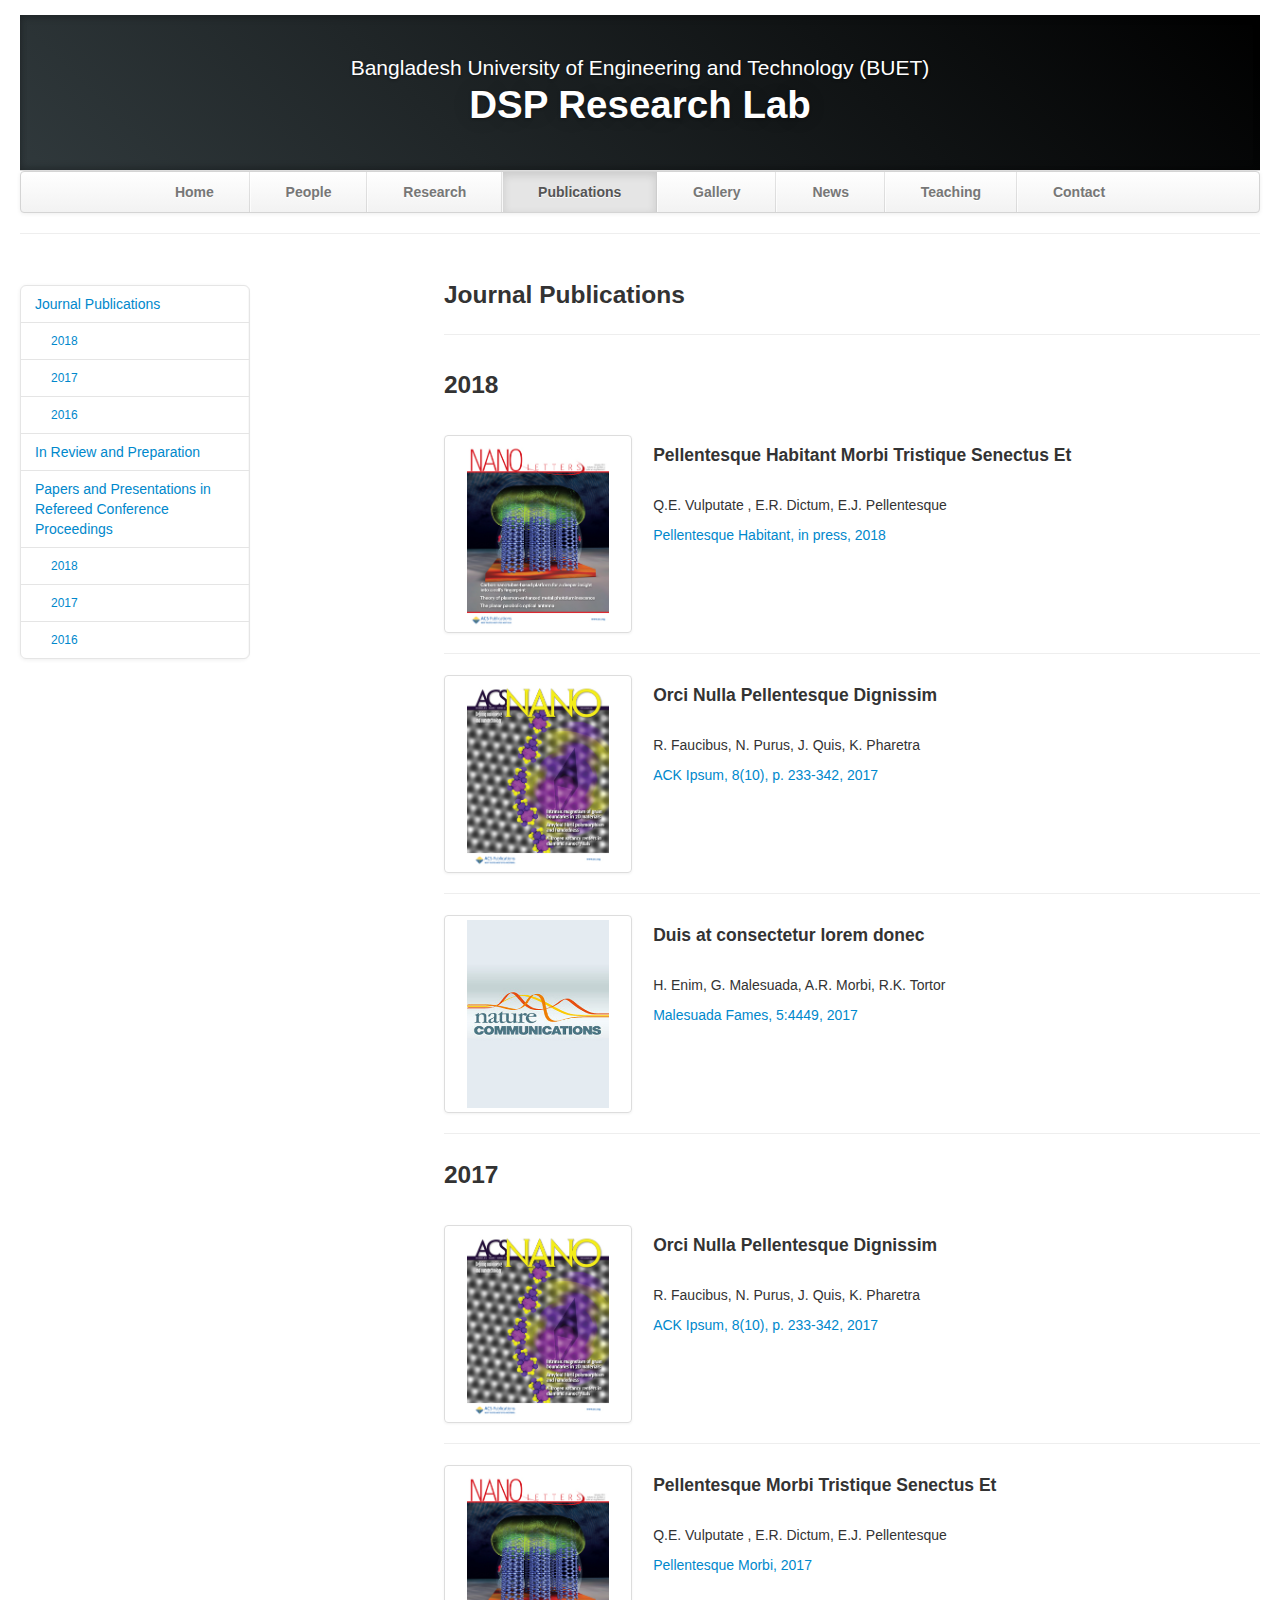
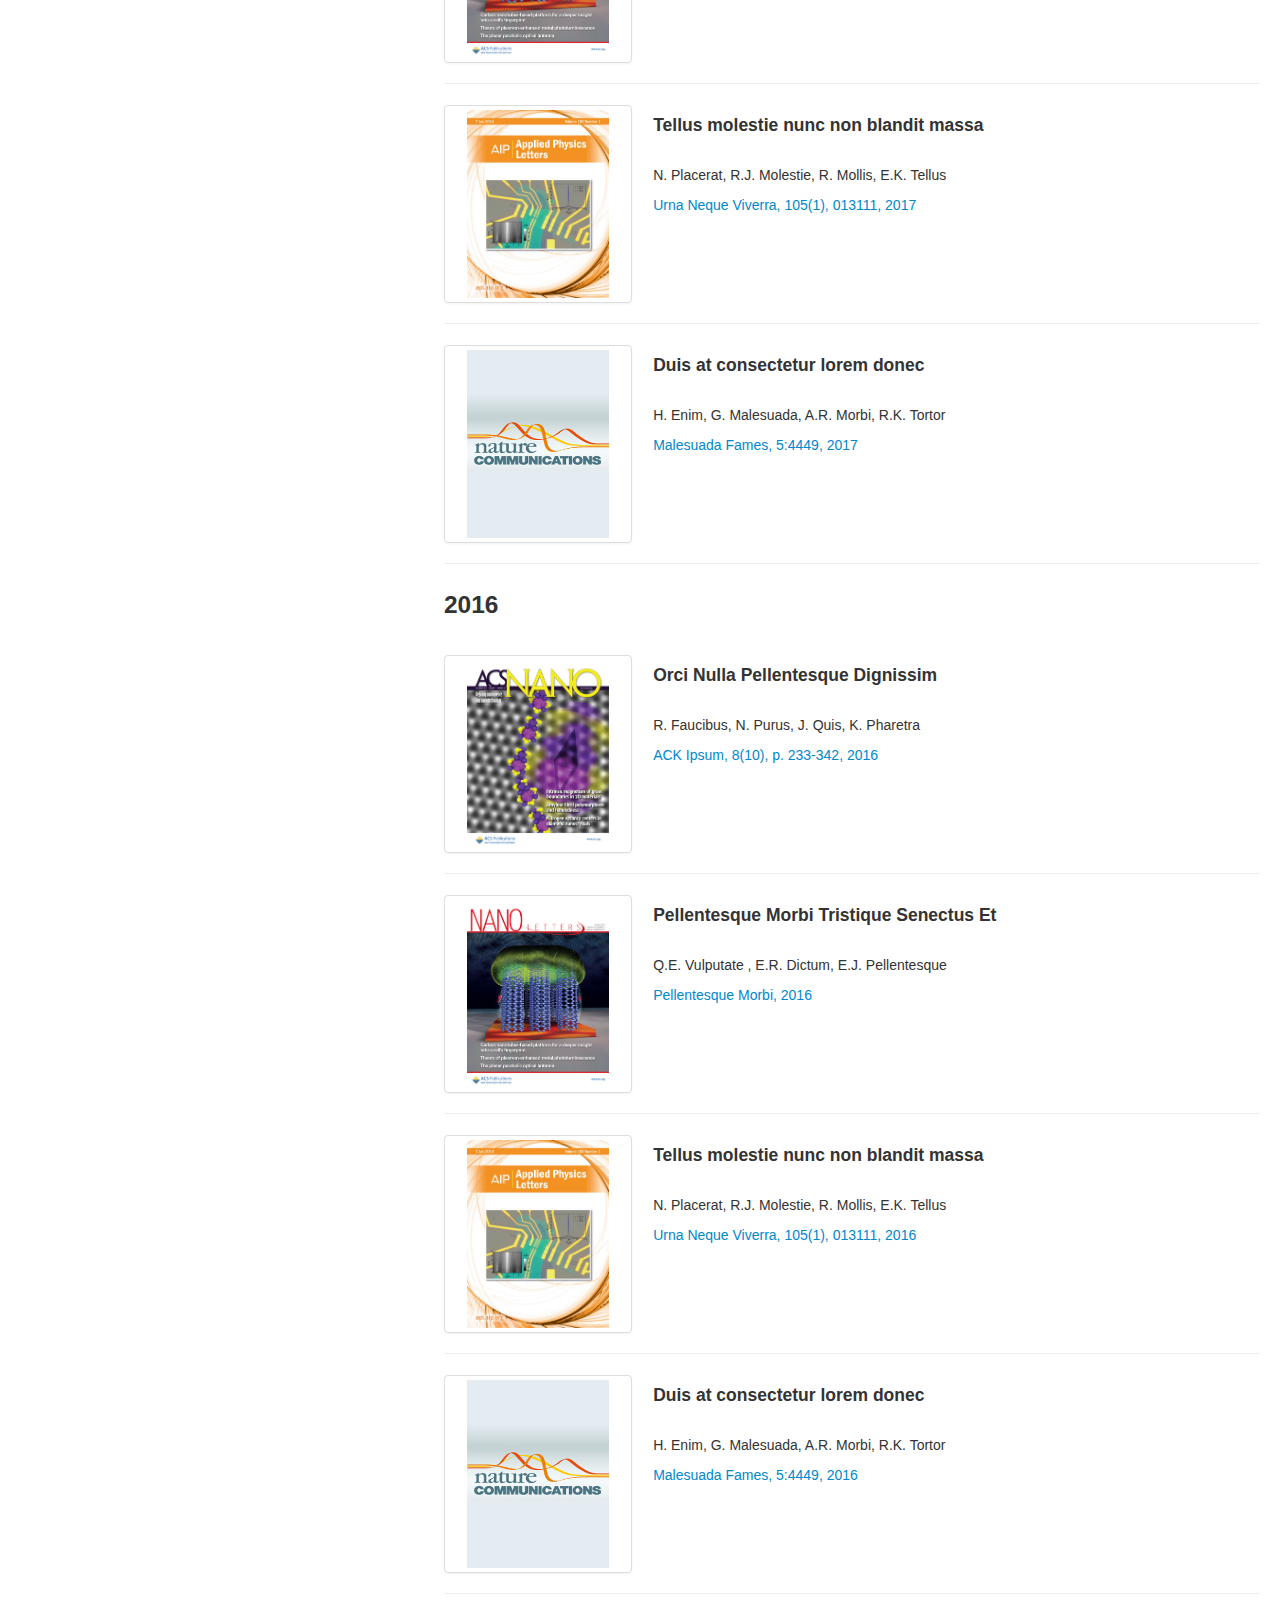
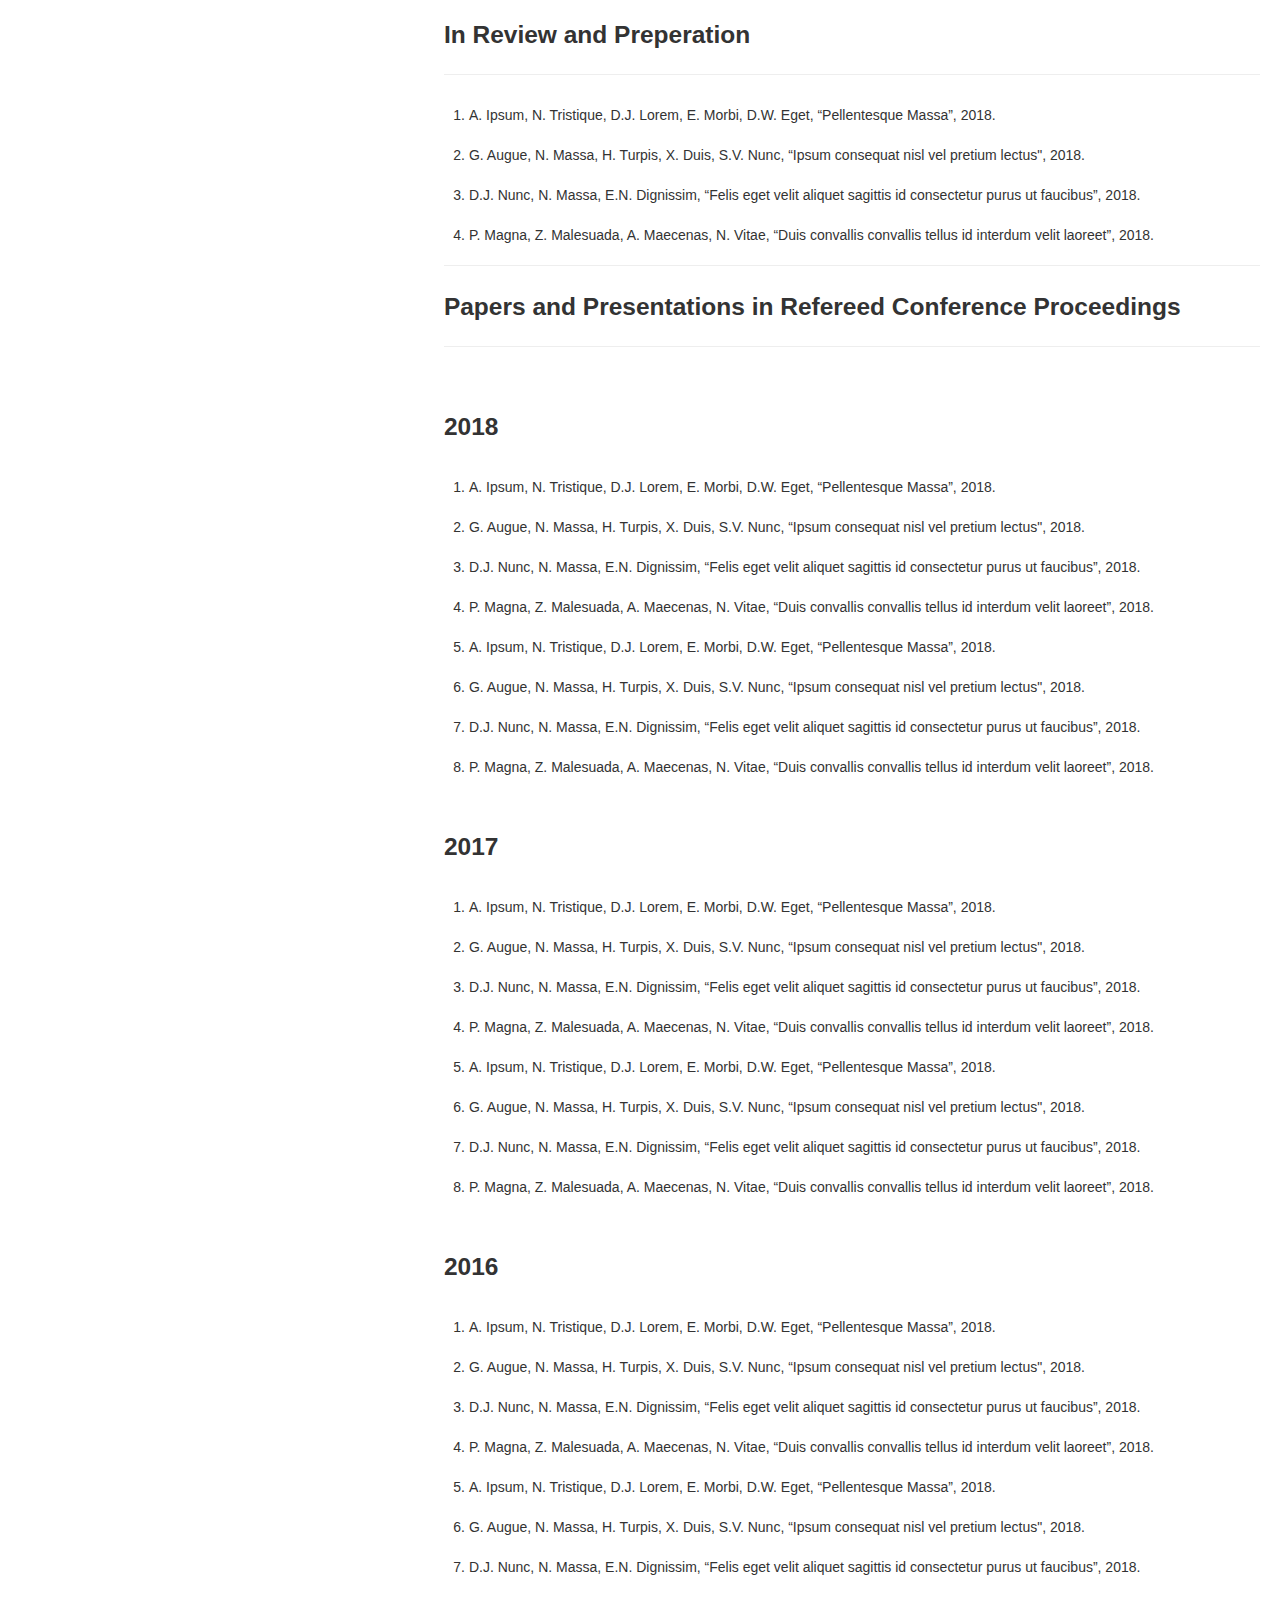
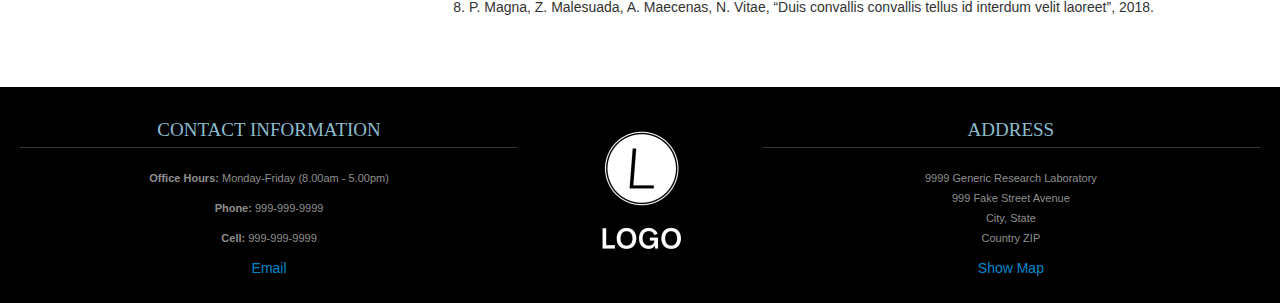
<file: publications.html>
<!DOCTYPE html>
<html lang="en">
   <head>
      <meta charset="utf-8">
      <title>Publications</title>
      <meta name="viewport" content="width=device-width, initial-scale=1.0">
      <meta name="description" content="Research Lab, Home, Bangladesh University of Engineering and Technology (BUET)">
      <meta name="author" content="">
      <!-- Le styles -->
      <link href="css/bootstrap.min.css" rel="stylesheet">
      <link href="css/bootstrap-responsive.min.css" rel="stylesheet">
      <link href="css/theme.css" rel="stylesheet">
   </head>
   <body>
      <div class="container-fluid">
         <header class="jumbotron subhead" id="overview">
            <p class="lead"> Bangladesh University of Engineering and Technology (BUET) </p>
            <h1>DSP Research Lab</h1>
         </header>
         <div class="masthead">
            <div class="navbar">
               <div class="navbar-inner">
                  <div class="container">
                     <ul class="nav">
                        <li><a href="index.html">Home</a></li>
                        <li><a href="people.html">People</a></li>
                        <li><a href="research.html">Research</a></li>
                        <li class="active"><a href="#">Publications</a></li>
                        <li><a href="gallery.html">Gallery</a></li>
                        <li><a href="news.html">News</a></li>
                        <li><a href="teaching.html">Teaching</a></li>
                        <li><a href="contact.html">Contact</a></li>
                     </ul>
                  </div>
               </div>
            </div>
         </div>
         <hr>
         <div class="row-fluid">
            <div class="span3 bs-docs-sidebar" id="navparent">
               <ul class="nav nav-list bs-docs-sidenav" data-spy="affix" data-offset-top="200" data-offset-bottom="260">
                  <li><a href="#published"> Journal Publications</a></li>
                  <li><a class="subhead" href="#2018"> 2018 </a></li>
                  <li><a class="subhead" href="#2017"> 2017 </a></li>
                  <li><a class="subhead" href="#2016"> 2016 </a></li>
                  <li><a href="#inreview"> In Review and Preparation</a></li>
                  <li><a href="#refereed"> Papers and Presentations in Refereed Conference Proceedings</a></li>
                  <li><a class="subhead" href="#2018c"> 2018 </a></li>
                  <li><a class="subhead" href="#2017c"> 2017 </a></li>
                  <li><a class="subhead" href="#2016c"> 2016 </a></li>
               </ul>
            </div>
            <div class="span8 offset1">
               <section id="published">
                  <div class="page-header">
                     <h3>Journal Publications</h3>
                  </div>
                  <section id="2018">
                     <h3>2018</h3>
                     <br/>
                     <div class="row-fluid">
                        <div class="span3">
                           <a href="https://pubs.acs.org/journal/nalefd" class="thumbnail">
                           <img class="publications-thumb" src="thumbs/nanoletters.2013.13.issue1.jpg" alt="Pellentesque Habitant Morbi Tristique Senectus Et"/>
                           </a>
                        </div>
                        <div class="span9">
                           <h4>Pellentesque Habitant Morbi Tristique Senectus Et</h4>
                           <br/>
                           <p>Q.E. Vulputate , E.R. Dictum, E.J. Pellentesque</p>
                           <a href="https://pubs.acs.org/journal/nalefd">Pellentesque Habitant, in press, 2018</a>
                        </div>
                     </div>
                     <hr>
                     <div class="row-fluid">
                        <div class="span3">
                           <a href="https://pubs.acs.org/journal/ancac3" class="thumbnail">
                           <img class="publications-thumb" src="thumbs/ancac3.2013.7.issue-12.largecover.jpg" alt="Orci Nulla Pellentesque Dignissim"/>
                           </a>
                        </div>
                        <div class="span9">
                           <h4>Orci Nulla Pellentesque Dignissim</h4>
                           <br/>
                           <p>R. Faucibus, N. Purus, J. Quis, K. Pharetra</p>
                           <a href="https://pubs.acs.org/journal/ancac3">ACK Ipsum, 8(10), p. 233-342, 2017</a>
                        </div>
                     </div>
                     <hr>
                     <div class="row-fluid">
                        <div class="span3">
                           <a href="https://www.nature.com/ncomms/" class="thumbnail">
                           <img class="publications-thumb" src="thumbs/nature-communications.jpg" alt="Duis at consectetur lorem donec"/>
                           </a>
                        </div>
                        <div class="span9">
                           <h4>Duis at consectetur lorem donec</h4>
                           <br/>
                           <p>H. Enim, G. Malesuada, A.R. Morbi, R.K. Tortor</p>
                           <a href="https://www.nature.com/ncomms/">Malesuada Fames, 5:4449, 2017</a>
                        </div>
                     </div>
                  </section>
                  <hr>
                  <section id="2017">
                     <h3>2017</h3>
                     <br/>
                     <div class="row-fluid">
                        <div class="span3">
                           <a href="https://pubs.acs.org/journal/ancac3" class="thumbnail">
                           <img class="publications-thumb" src="thumbs/ancac3.2013.7.issue-12.largecover.jpg" alt="Orci Nulla Pellentesque Dignissim"/>
                           </a>
                        </div>
                        <div class="span9">
                           <h4>Orci Nulla Pellentesque Dignissim</h4>
                           <br/>
                           <p>R. Faucibus, N. Purus, J. Quis, K. Pharetra</p>
                           <a href="https://pubs.acs.org/journal/ancac3">ACK Ipsum, 8(10), p. 233-342, 2017</a>
                        </div>
                     </div>
                     <hr>
                     <div class="row-fluid">
                        <div class="span3">
                           <a href="https://pubs.acs.org/journal/nalefd" class="thumbnail">
                           <img class="publications-thumb" src="thumbs/nanoletters.2013.13.issue1.jpg" alt="Pellentesque Morbi Tristique Senectus Et"/>
                           </a>
                        </div>
                        <div class="span9">
                           <h4>Pellentesque Morbi Tristique Senectus Et</h4>
                           <br/>
                           <p>Q.E. Vulputate , E.R. Dictum, E.J. Pellentesque</p>
                           <a href="https://pubs.acs.org/journal/nalefd">Pellentesque Morbi, 2017</a>
                        </div>
                     </div>
                     <hr>
                     <div class="row-fluid">
                        <div class="span3">
                           <a href="https://aip.scitation.org/journal/apl" class="thumbnail">
                           <img class="publications-thumb" src="thumbs/105_1.jpg" alt="Tellus molestie nunc non blandit massa"/>
                           </a>
                        </div>
                        <div class="span9">
                           <h4>Tellus molestie nunc non blandit massa</h4>
                           <br/>
                           <p>N. Placerat, R.J. Molestie, R. Mollis, E.K. Tellus</p>
                           <a href="https://aip.scitation.org/journal/apl">Urna Neque Viverra, 105(1), 013111, 2017</a>
                        </div>
                     </div>
                     <hr>
                     <div class="row-fluid">
                        <div class="span3">
                           <a href="https://www.nature.com/ncomms/" class="thumbnail">
                           <img class="publications-thumb" src="thumbs/nature-communications.jpg" alt="Duis at consectetur lorem donec"/>
                           </a>
                        </div>
                        <div class="span9">
                           <h4>Duis at consectetur lorem donec</h4>
                           <br/>
                           <p>H. Enim, G. Malesuada, A.R. Morbi, R.K. Tortor</p>
                           <a href="https://www.nature.com/ncomms/">Malesuada Fames, 5:4449, 2017</a>
                        </div>
                     </div>
                  </section>
                  <hr>
                  <section id="2016">
                     <h3>2016</h3>
                     <br/>            
                     <div class="row-fluid">
                        <div class="span3">
                           <a href="https://pubs.acs.org/journal/ancac3" class="thumbnail">
                           <img class="publications-thumb" src="thumbs/ancac3.2013.7.issue-12.largecover.jpg" alt="Orci Nulla Pellentesque Dignissim"/>
                           </a>
                        </div>
                        <div class="span9">
                           <h4>Orci Nulla Pellentesque Dignissim</h4>
                           <br/>
                           <p>R. Faucibus, N. Purus, J. Quis, K. Pharetra</p>
                           <a href="https://pubs.acs.org/journal/ancac3">ACK Ipsum, 8(10), p. 233-342, 2016</a>
                        </div>
                     </div>
                     <hr>
                     <div class="row-fluid">
                        <div class="span3">
                           <a href="https://pubs.acs.org/journal/nalefd" class="thumbnail">
                           <img class="publications-thumb" src="thumbs/nanoletters.2013.13.issue1.jpg" alt="Pellentesque Morbi Tristique Senectus Et"/>
                           </a>
                        </div>
                        <div class="span9">
                           <h4>Pellentesque Morbi Tristique Senectus Et</h4>
                           <br/>
                           <p>Q.E. Vulputate , E.R. Dictum, E.J. Pellentesque</p>
                           <a href="https://pubs.acs.org/journal/nalefd">Pellentesque Morbi, 2016</a>
                        </div>
                     </div>
                     <hr>
                     <div class="row-fluid">
                        <div class="span3">
                           <a href="https://aip.scitation.org/journal/apl" class="thumbnail">
                           <img class="publications-thumb" src="thumbs/105_1.jpg" alt="Tellus molestie nunc non blandit massa"/>
                           </a>
                        </div>
                        <div class="span9">
                           <h4>Tellus molestie nunc non blandit massa</h4>
                           <br/>
                           <p>N. Placerat, R.J. Molestie, R. Mollis, E.K. Tellus</p>
                           <a href="https://aip.scitation.org/journal/apl">Urna Neque Viverra, 105(1), 013111, 2016</a>
                        </div>
                     </div>
                     <hr>
                     <div class="row-fluid">
                        <div class="span3">
                           <a href="https://www.nature.com/ncomms/" class="thumbnail">
                           <img class="publications-thumb" src="thumbs/nature-communications.jpg" alt="Duis at consectetur lorem donec"/>
                           </a>
                        </div>
                        <div class="span9">
                           <h4>Duis at consectetur lorem donec</h4>
                           <br/>
                           <p>H. Enim, G. Malesuada, A.R. Morbi, R.K. Tortor</p>
                           <a href="https://www.nature.com/ncomms/">Malesuada Fames, 5:4449, 2016</a>
                        </div>
                     </div>
                  </section>
               </section>
               <hr>
               <section id="inreview">
                  <div class="page-header">
                     <h3>In Review and Preperation</h3>
                  </div>
                  <ol>
                     <li class="publication">A. Ipsum, N. Tristique, D.J. Lorem, E. Morbi, D.W. Eget, “Pellentesque Massa”, 2018.</li>
                     <li class="publication">G. Augue, N. Massa, H. Turpis, X. Duis, S.V. Nunc, “Ipsum consequat nisl vel pretium lectus", 2018.</li>
                     <li class="publication">D.J. Nunc, N. Massa, E.N. Dignissim, “Felis eget velit aliquet sagittis id consectetur purus ut faucibus”, 2018.</li>
                     <li class="publication">P. Magna, Z. Malesuada, A. Maecenas, N. Vitae, “Duis convallis convallis tellus id interdum velit laoreet”, 2018.</li>
                  </ol>
               </section>
               <hr>
               <section id="refereed">
                  <div class="page-header">
                     <h3>Papers and Presentations in Refereed Conference Proceedings</h3>
                  </div>
                  <section id="2018c">
                     <br/>
                     <h3>2018</h3>
                     <br/>
                     <ol>
                        <li class="publication">A. Ipsum, N. Tristique, D.J. Lorem, E. Morbi, D.W. Eget, “Pellentesque Massa”, 2018.</li>
                        <li class="publication">G. Augue, N. Massa, H. Turpis, X. Duis, S.V. Nunc, “Ipsum consequat nisl vel pretium lectus", 2018.</li>
                        <li class="publication">D.J. Nunc, N. Massa, E.N. Dignissim, “Felis eget velit aliquet sagittis id consectetur purus ut faucibus”, 2018.</li>
                        <li class="publication">P. Magna, Z. Malesuada, A. Maecenas, N. Vitae, “Duis convallis convallis tellus id interdum velit laoreet”, 2018.</li>
                        <li class="publication">A. Ipsum, N. Tristique, D.J. Lorem, E. Morbi, D.W. Eget, “Pellentesque Massa”, 2018.</li>
                        <li class="publication">G. Augue, N. Massa, H. Turpis, X. Duis, S.V. Nunc, “Ipsum consequat nisl vel pretium lectus", 2018.</li>
                        <li class="publication">D.J. Nunc, N. Massa, E.N. Dignissim, “Felis eget velit aliquet sagittis id consectetur purus ut faucibus”, 2018.</li>
                        <li class="publication">P. Magna, Z. Malesuada, A. Maecenas, N. Vitae, “Duis convallis convallis tellus id interdum velit laoreet”, 2018.</li>
                     </ol>
                  </section>
                  <section id="2017c">
                     <br/>
                     <h3>2017</h3>
                     <br/>
                     <ol>
                        <li class="publication">A. Ipsum, N. Tristique, D.J. Lorem, E. Morbi, D.W. Eget, “Pellentesque Massa”, 2018.</li>
                        <li class="publication">G. Augue, N. Massa, H. Turpis, X. Duis, S.V. Nunc, “Ipsum consequat nisl vel pretium lectus", 2018.</li>
                        <li class="publication">D.J. Nunc, N. Massa, E.N. Dignissim, “Felis eget velit aliquet sagittis id consectetur purus ut faucibus”, 2018.</li>
                        <li class="publication">P. Magna, Z. Malesuada, A. Maecenas, N. Vitae, “Duis convallis convallis tellus id interdum velit laoreet”, 2018.</li>
                        <li class="publication">A. Ipsum, N. Tristique, D.J. Lorem, E. Morbi, D.W. Eget, “Pellentesque Massa”, 2018.</li>
                        <li class="publication">G. Augue, N. Massa, H. Turpis, X. Duis, S.V. Nunc, “Ipsum consequat nisl vel pretium lectus", 2018.</li>
                        <li class="publication">D.J. Nunc, N. Massa, E.N. Dignissim, “Felis eget velit aliquet sagittis id consectetur purus ut faucibus”, 2018.</li>
                        <li class="publication">P. Magna, Z. Malesuada, A. Maecenas, N. Vitae, “Duis convallis convallis tellus id interdum velit laoreet”, 2018.</li>
                     </ol>
                  </section>
                  <section id="2016c">
                     <br/>
                     <h3>2016</h3>
                     <br/>
                     <ol>
                        <li class="publication">A. Ipsum, N. Tristique, D.J. Lorem, E. Morbi, D.W. Eget, “Pellentesque Massa”, 2018.</li>
                        <li class="publication">G. Augue, N. Massa, H. Turpis, X. Duis, S.V. Nunc, “Ipsum consequat nisl vel pretium lectus", 2018.</li>
                        <li class="publication">D.J. Nunc, N. Massa, E.N. Dignissim, “Felis eget velit aliquet sagittis id consectetur purus ut faucibus”, 2018.</li>
                        <li class="publication">P. Magna, Z. Malesuada, A. Maecenas, N. Vitae, “Duis convallis convallis tellus id interdum velit laoreet”, 2018.</li>
                        <li class="publication">A. Ipsum, N. Tristique, D.J. Lorem, E. Morbi, D.W. Eget, “Pellentesque Massa”, 2018.</li>
                        <li class="publication">G. Augue, N. Massa, H. Turpis, X. Duis, S.V. Nunc, “Ipsum consequat nisl vel pretium lectus", 2018.</li>
                        <li class="publication">D.J. Nunc, N. Massa, E.N. Dignissim, “Felis eget velit aliquet sagittis id consectetur purus ut faucibus”, 2018.</li>
                        <li class="publication">P. Magna, Z. Malesuada, A. Maecenas, N. Vitae, “Duis convallis convallis tellus id interdum velit laoreet”, 2018.</li>
                     </ol>
                  </section>
               </section>
            </div>
         </div>
      </div>
      <footer id="footer">
         <div class="container-fluid">
            <div class="row-fluid">
               <div class="span5">
                  <h3>Contact Information</h3>
                  <p><b>Office Hours: </b>Monday-Friday (8.00am - 5.00pm)</p>
                  <p><b>Phone: </b>999-999-9999</p>
                  <p><b>Cell: </b>999-999-9999</p>
                  <a href="mailto:your.email@uni.edu">Email</a>
               </div>
               <div class="span2">
                  <a href="https://mybrandnewlogo.com/"><img src = "thumbs/generic-logo.JPG" alt="research-lab-logo"/></a>
               </div>
               <div class="span5">
                  <h3>Address</h3>
                  <p>9999 Generic Research Laboratory<br>
                     999 Fake Street Avenue<br>
                     City, State<br>
                     Country ZIP
                  </p>
                  <a href="http://maps.google.com/">Show Map</a>
               </div>
            </div>
         </div>
      </footer>

      <!-- Le javascript
         ================================================== -->
      <!-- Placed at the end of the document so the pages load faster -->
      <script src="js/jquery-1.9.1.min.js"></script>
      <script src="js/bootstrap.min.js"></script>
      <script>
         $(document).ready(function() {
             $(document.body).scrollspy({
                 target: "#navparent"
             });
         });
         
      </script>
   </body>
</html>
</file>
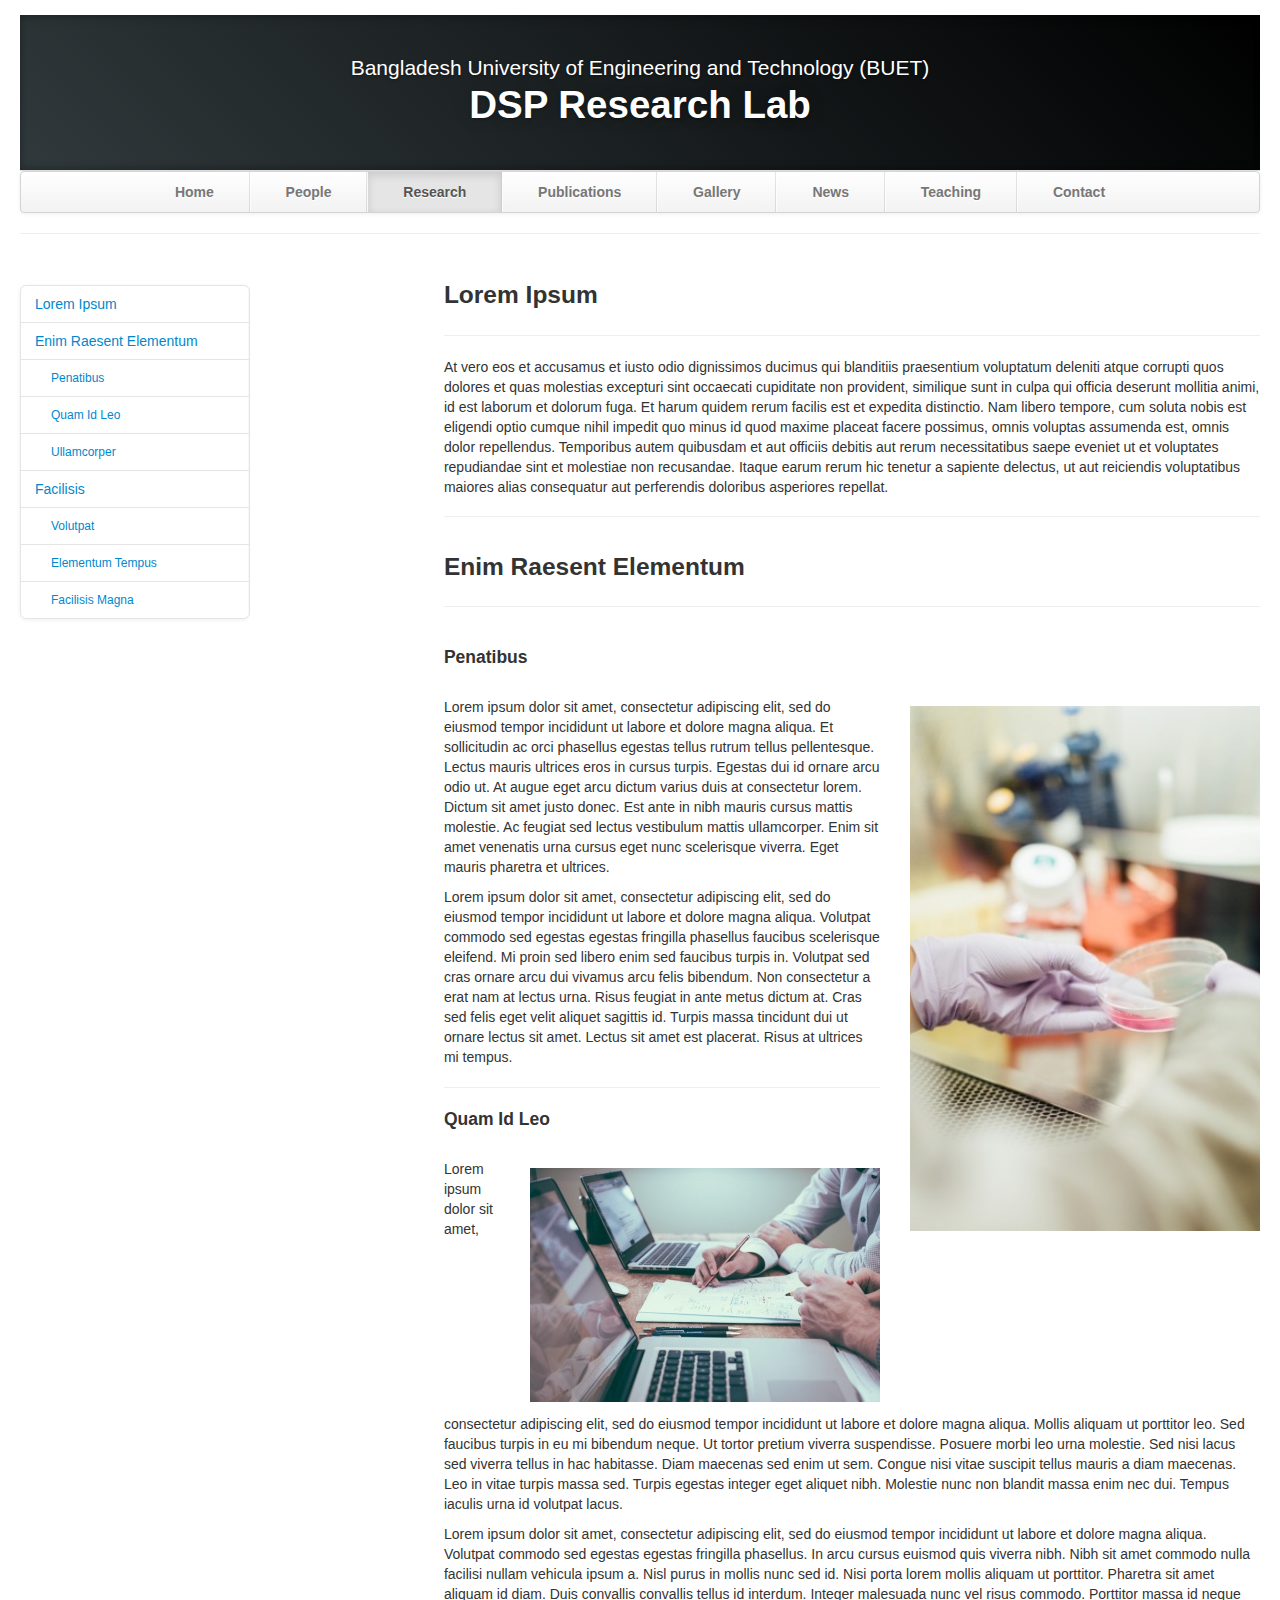
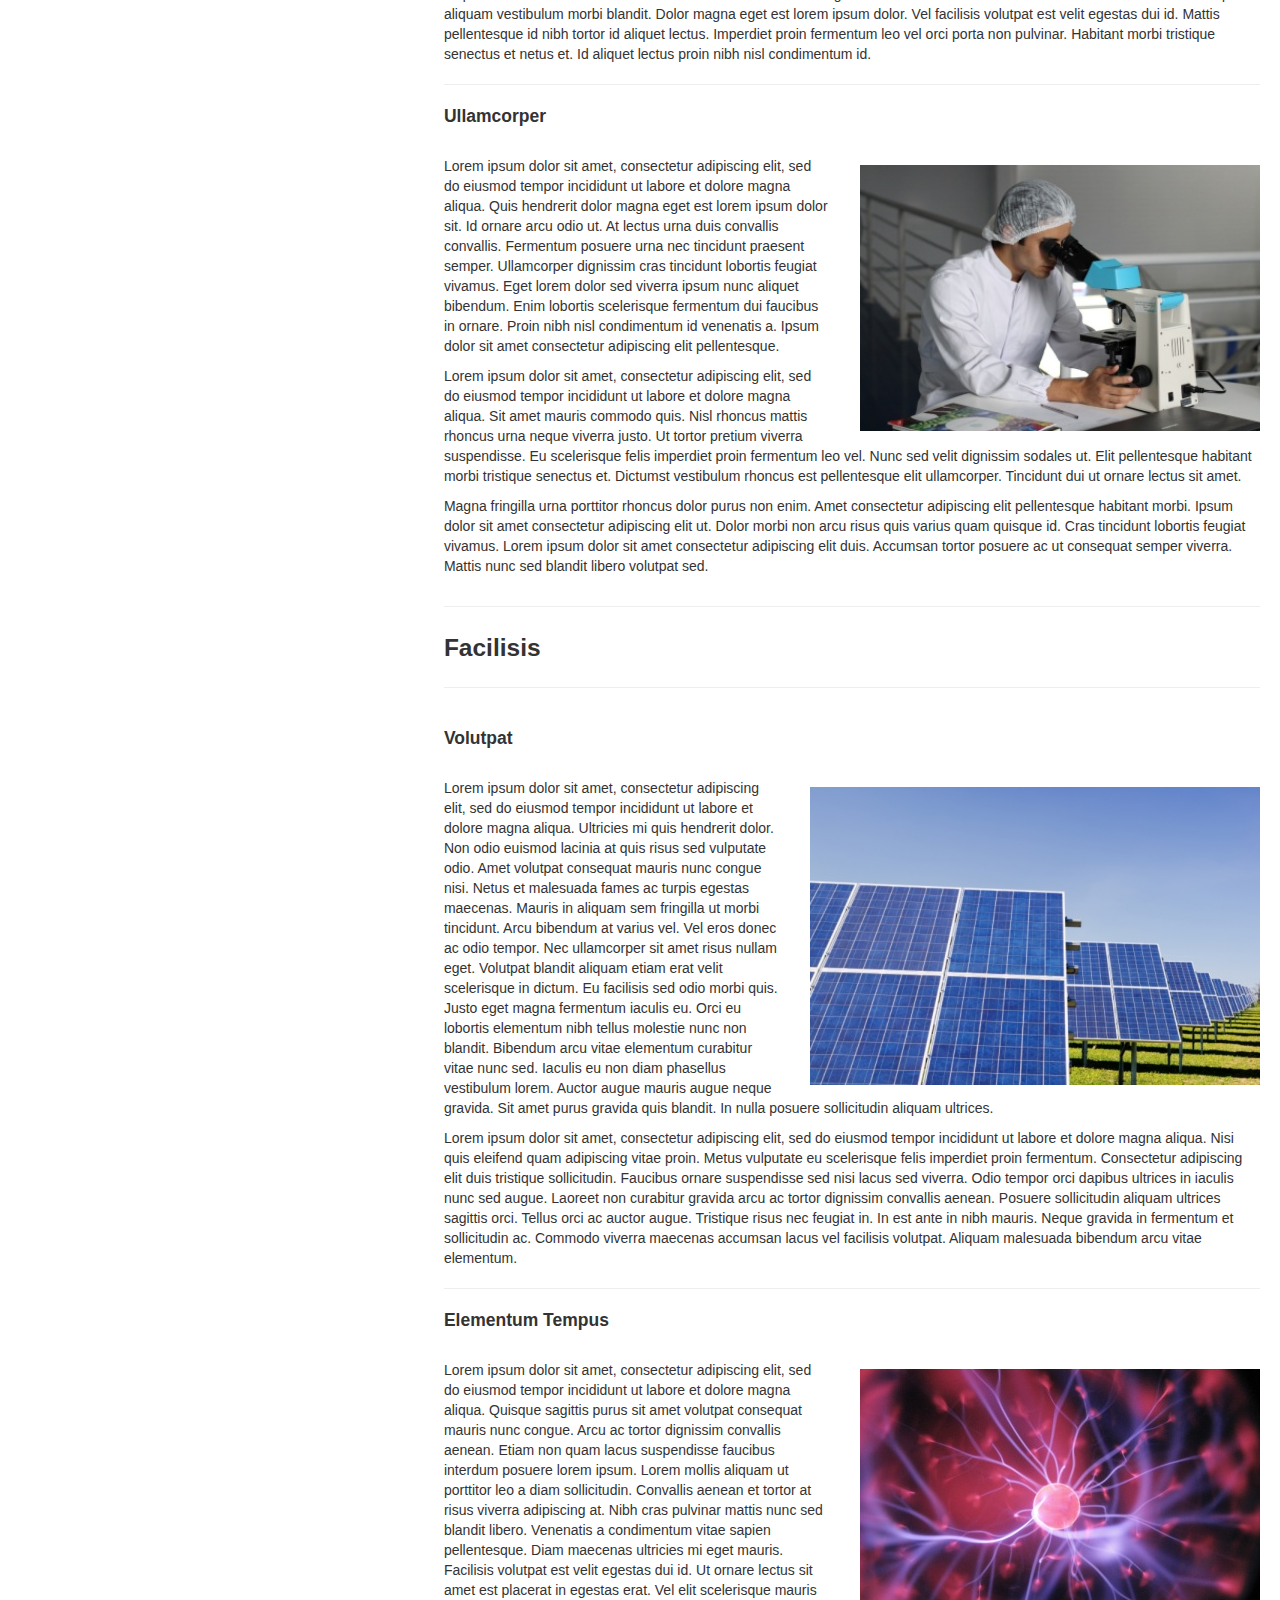
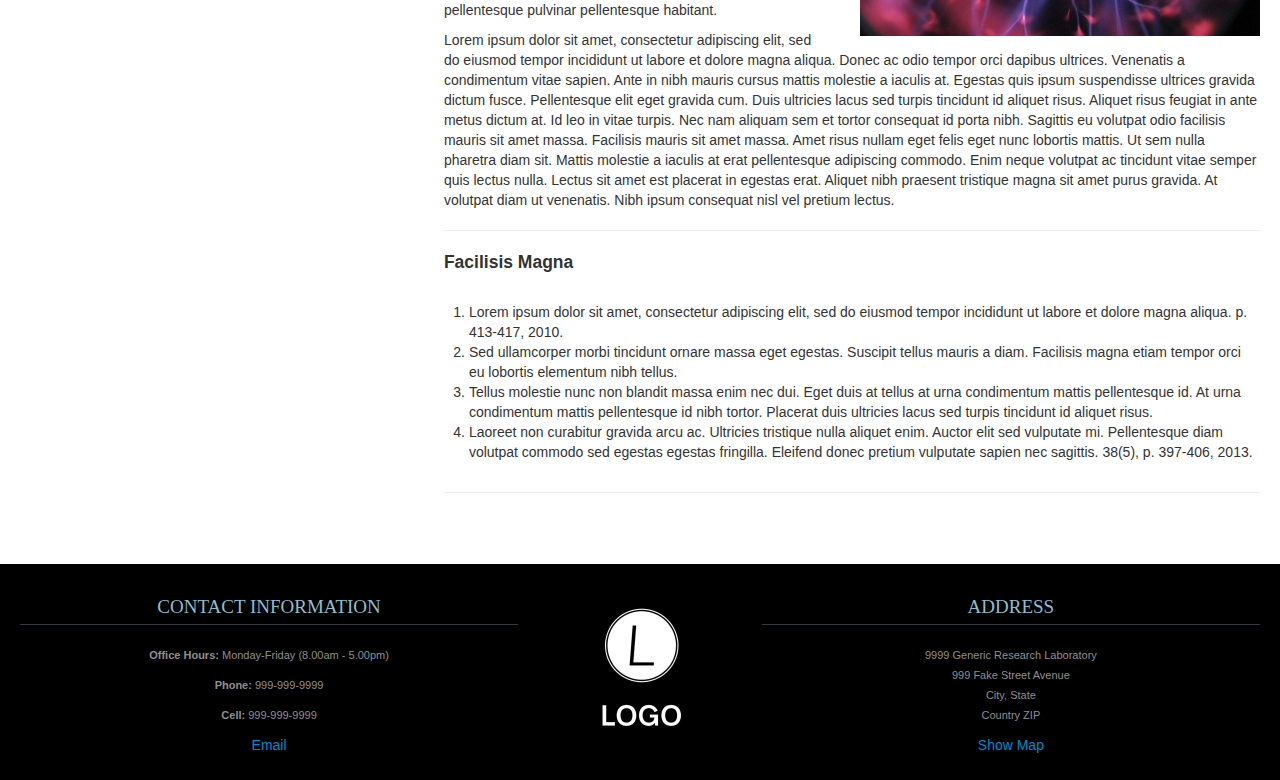
<file: research.html>
<!DOCTYPE html>
<html lang="en">
   <head>
      <meta charset="utf-8">
      <title>Research</title>
      <meta name="viewport" content="width=device-width, initial-scale=1.0">
      <meta name="description" content="Research Lab, Home, Bangladesh University of Engineering and Technology (BUET)">
      <meta name="author" content="">
      <!-- Le styles -->
      <link href="css/bootstrap.min.css" rel="stylesheet">
      <link href="css/bootstrap-responsive.min.css" rel="stylesheet">
      <link href="css/theme.css" rel="stylesheet">
   </head>
   <body>
      <div class="container-fluid">
         <header class="jumbotron subhead" id="overview">
            <p class="lead"> Bangladesh University of Engineering and Technology (BUET) </p>
            <h1>DSP Research Lab</h1>
         </header>
         <div class="masthead">
            <div class="navbar">
               <div class="navbar-inner">
                  <div class="container">
                     <ul class="nav">
                        <li><a href="index.html">Home</a></li>
                        <li><a href="people.html">People</a></li>
                        <li class="active"><a href="#">Research</a></li>
                        <li><a href="publications.html">Publications</a></li>
                        <li><a href="gallery.html">Gallery</a></li>
                        <li><a href="news.html">News</a></li>
                        <li><a href="teaching.html">Teaching</a></li>
                        <li><a href="contact.html">Contact</a></li>
                     </ul>
                  </div>
               </div>
            </div>
         </div>
         <hr>
         <div class="row-fluid">
            <div class="span3 bs-docs-sidebar" id="navparent">
               <ul class="nav nav-list bs-docs-sidenav" data-spy="affix" data-offset-top="200" data-offset-bottom="260">
                  <li><a href="#statemet"> Lorem Ipsum </a></li>
                  <li><a href="#nano"> Enim Raesent Elementum </a></li>
                  <li><a class="subhead" href="#Penatibus"> Penatibus </a></li>
                  <li><a class="subhead" href="#QuamIdLeo"> Quam Id Leo  </a></li>
                  <li><a class="subhead" href="#Ullamcorper"> Ullamcorper </a></li>
                  <li><a href="#Facilisis">Facilisis</a></li>
                  <li><a class="subhead" href="#Volutpat"> Volutpat </a></li>
                  <li><a class="subhead" href="#ElementumTempus"> Elementum Tempus </a></li>
                  <li><a class="subhead" href="#FacilisisMagna"> Facilisis Magna </a></li>
               </ul>
            </div>
            <div class="span8 offset1">
               <section id="statemet">
                  <div class="page-header">
                     <h3>Lorem Ipsum</h3>
                     <hr>
                     <p>At vero eos et accusamus et iusto odio dignissimos ducimus qui blanditiis praesentium voluptatum deleniti atque corrupti quos dolores et quas 
                        molestias excepturi sint occaecati cupiditate non provident, similique sunt in culpa qui officia deserunt mollitia animi, id est laborum et 
                        dolorum fuga. Et harum quidem rerum facilis est et expedita distinctio. Nam libero tempore, cum soluta nobis est eligendi optio cumque nihil 
                        impedit quo minus id quod maxime placeat facere possimus, omnis voluptas assumenda est, omnis dolor repellendus. Temporibus autem quibusdam 
                        et aut officiis debitis aut rerum necessitatibus saepe eveniet ut et voluptates repudiandae sint et molestiae non recusandae. Itaque earum 
                        rerum hic tenetur a sapiente delectus, ut aut reiciendis voluptatibus maiores alias consequatur aut perferendis doloribus asperiores repellat.
                     </p>
                  </div>
               </section>
               <section id="nano">
                  <div class="page-header">
                     <h3>Enim Raesent Elementum</h3>
                  </div>
                  <div class="row-fluid">
                     <div class="span12">
                        <section id="Penatibus">
                           <h4>Penatibus</h4>
                           <br/>
                           <img src="images/scientist-with-petri-dish.jpg" class="float-right" alt="Penatibus"/>
                           <p>
                              Lorem ipsum dolor sit amet, consectetur adipiscing elit, sed do eiusmod 
                              tempor incididunt ut labore et dolore magna aliqua. Et sollicitudin ac 
                              orci phasellus egestas tellus rutrum tellus pellentesque. Lectus mauris 
                              ultrices eros in cursus turpis. Egestas dui id ornare arcu odio ut. At 
                              augue eget arcu dictum varius duis at consectetur lorem. Dictum sit amet 
                              justo donec. Est ante in nibh mauris cursus mattis molestie. Ac feugiat 
                              sed lectus vestibulum mattis ullamcorper. Enim sit amet venenatis urna 
                              cursus eget nunc scelerisque viverra. Eget mauris pharetra et ultrices.
                           </p>
                           <p>
                              Lorem ipsum dolor sit amet, consectetur adipiscing elit, sed do eiusmod 
                              tempor incididunt ut labore et dolore magna aliqua. Volutpat commodo sed 
                              egestas egestas fringilla phasellus faucibus scelerisque eleifend. Mi 
                              proin sed libero enim sed faucibus turpis in. Volutpat sed cras ornare 
                              arcu dui vivamus arcu felis bibendum. Non consectetur a erat nam at lectus 
                              urna. Risus feugiat in ante metus dictum at. Cras sed felis eget velit 
                              aliquet sagittis id. Turpis massa tincidunt dui ut ornare lectus sit amet. 
                              Lectus sit amet est placerat. Risus at ultrices mi tempus. 
                           </p>
                        </section>
                        <hr>
                        <section id="QuamIdLeo">
                           <h4>Quam Id Leo</h4>
                           <br/>
                           <img src="images/brainstorming-paper.jpg" class="float-right" alt="Quam Id Leo"/>
                           <p>
                              Lorem ipsum dolor sit amet, consectetur adipiscing elit, sed do eiusmod 
                              tempor incididunt ut labore et dolore magna aliqua. Mollis aliquam ut 
                              porttitor leo. Sed faucibus turpis in eu mi bibendum neque. Ut tortor 
                              pretium viverra suspendisse. Posuere morbi leo urna molestie. Sed nisi 
                              lacus sed viverra tellus in hac habitasse. Diam maecenas sed enim ut sem. 
                              Congue nisi vitae suscipit tellus mauris a diam maecenas. Leo in vitae 
                              turpis massa sed. Turpis egestas integer eget aliquet nibh. Molestie 
                              nunc non blandit massa enim nec dui. Tempus iaculis urna id volutpat lacus.
                           </p>
                           <p>
                              Lorem ipsum dolor sit amet, consectetur adipiscing elit, sed do eiusmod 
                              tempor incididunt ut labore et dolore magna aliqua. Volutpat commodo sed 
                              egestas egestas fringilla phasellus. In arcu cursus euismod quis viverra 
                              nibh. Nibh sit amet commodo nulla facilisi nullam vehicula ipsum a. Nisl 
                              purus in mollis nunc sed id. Nisi porta lorem mollis aliquam ut porttitor. 
                              Pharetra sit amet aliquam id diam. Duis convallis convallis tellus id 
                              interdum. Integer malesuada nunc vel risus commodo. Porttitor massa id 
                              neque aliquam vestibulum morbi blandit. Dolor magna eget est lorem ipsum 
                              dolor. Vel facilisis volutpat est velit egestas dui id. Mattis pellentesque 
                              id nibh tortor id aliquet lectus. Imperdiet proin fermentum leo vel orci 
                              porta non pulvinar. Habitant morbi tristique senectus et netus et. Id aliquet 
                              lectus proin nibh nisl condimentum id.
                           </p>
                        </section>
                        <hr>
                        <section id="Ullamcorper">
                           <h4>Ullamcorper</h4>
                           <br/>
                           <img src="images/man-with-microscope.jpg" class="float-right" alt="Ullamcorper"/>
                           <p>
                              Lorem ipsum dolor sit amet, consectetur adipiscing elit, sed do 
                              eiusmod tempor incididunt ut labore et dolore magna aliqua. Quis 
                              hendrerit dolor magna eget est lorem ipsum dolor sit. Id ornare 
                              arcu odio ut. At lectus urna duis convallis convallis. Fermentum 
                              posuere urna nec tincidunt praesent semper. Ullamcorper dignissim 
                              cras tincidunt lobortis feugiat vivamus. Eget lorem dolor sed 
                              viverra ipsum nunc aliquet bibendum. Enim lobortis scelerisque 
                              fermentum dui faucibus in ornare. Proin nibh nisl condimentum id 
                              venenatis a. Ipsum dolor sit amet consectetur adipiscing elit 
                              pellentesque.
                           </p>
                           <p>
                              Lorem ipsum dolor sit amet, consectetur adipiscing elit, sed 
                              do eiusmod tempor incididunt ut labore et dolore magna aliqua. 
                              Sit amet mauris commodo quis. Nisl rhoncus mattis rhoncus urna 
                              neque viverra justo. Ut tortor pretium viverra suspendisse. Eu 
                              scelerisque felis imperdiet proin fermentum leo vel. Nunc sed 
                              velit dignissim sodales ut. Elit pellentesque habitant morbi 
                              tristique senectus et. Dictumst vestibulum rhoncus est 
                              pellentesque elit ullamcorper. Tincidunt dui ut ornare lectus 
                              sit amet. 
                           </p>
                           <p>
                              Magna fringilla urna porttitor rhoncus dolor purus non enim. 
                              Amet consectetur adipiscing elit pellentesque habitant morbi. 
                              Ipsum dolor sit amet consectetur adipiscing elit ut. Dolor morbi 
                              non arcu risus quis varius quam quisque id. Cras tincidunt lobortis 
                              feugiat vivamus. Lorem ipsum dolor sit amet consectetur adipiscing 
                              elit duis. Accumsan tortor posuere ac ut consequat semper viverra. 
                              Mattis nunc sed blandit libero volutpat sed.
                           </p>
                        </section>
                     </div>
                  </div>
               </section>
               <hr>
               <section id="Facilisis">
                  <div class="page-header">
                     <h3>Facilisis</h3>
                  </div>
                  <div class="row-fluid">
                     <div class="span12">
                        <section id="Volutpat">
                           <h4>Volutpat</h4>
                           <br/>
                           <img src="images/solar-2.jpg" class="float-right" alt="Volutpat"/>
                           <p>
                              Lorem ipsum dolor sit amet, consectetur adipiscing elit, sed do eiusmod 
                              tempor incididunt ut labore et dolore magna aliqua. Ultricies mi quis 
                              hendrerit dolor. Non odio euismod lacinia at quis risus sed vulputate odio. 
                              Amet volutpat consequat mauris nunc congue nisi. Netus et malesuada fames 
                              ac turpis egestas maecenas. Mauris in aliquam sem fringilla ut morbi tincidunt. 
                              Arcu bibendum at varius vel. Vel eros donec ac odio tempor. Nec ullamcorper 
                              sit amet risus nullam eget. Volutpat blandit aliquam etiam erat velit 
                              scelerisque in dictum. Eu facilisis sed odio morbi quis. Justo eget magna 
                              fermentum iaculis eu. Orci eu lobortis elementum nibh tellus molestie nunc non 
                              blandit. Bibendum arcu vitae elementum curabitur vitae nunc sed. Iaculis eu non 
                              diam phasellus vestibulum lorem. Auctor augue mauris augue neque gravida. Sit 
                              amet purus gravida quis blandit. In nulla posuere sollicitudin aliquam ultrices. 
                           </p>
                           <p>
                              Lorem ipsum dolor sit amet, consectetur adipiscing elit, sed do eiusmod tempor 
                              incididunt ut labore et dolore magna aliqua. Nisi quis eleifend quam adipiscing 
                              vitae proin. Metus vulputate eu scelerisque felis imperdiet proin fermentum. 
                              Consectetur adipiscing elit duis tristique sollicitudin. Faucibus ornare 
                              suspendisse sed nisi lacus sed viverra. Odio tempor orci dapibus ultrices in 
                              iaculis nunc sed augue. Laoreet non curabitur gravida arcu ac tortor dignissim 
                              convallis aenean. Posuere sollicitudin aliquam ultrices sagittis orci. Tellus 
                              orci ac auctor augue. Tristique risus nec feugiat in. In est ante in nibh mauris. 
                              Neque gravida in fermentum et sollicitudin ac. Commodo viverra maecenas accumsan 
                              lacus vel facilisis volutpat. Aliquam malesuada bibendum arcu vitae elementum.
                           </p>
                        </section>
                        <hr>
                        <section id="ElementumTempus">
                           <h4>Elementum Tempus</h4>
                           <br/>
                           <img src="images/energy.jpg" class="float-right" alt="Elementum Tempus"/>
                           <p>
                              Lorem ipsum dolor sit amet, consectetur adipiscing elit, sed do eiusmod tempor 
                              incididunt ut labore et dolore magna aliqua. Quisque sagittis purus sit amet 
                              volutpat consequat mauris nunc congue. Arcu ac tortor dignissim convallis aenean. 
                              Etiam non quam lacus suspendisse faucibus interdum posuere lorem ipsum. Lorem 
                              mollis aliquam ut porttitor leo a diam sollicitudin. Convallis aenean et tortor 
                              at risus viverra adipiscing at. Nibh cras pulvinar mattis nunc sed blandit libero. 
                              Venenatis a condimentum vitae sapien pellentesque. Diam maecenas ultricies mi eget 
                              mauris. Facilisis volutpat est velit egestas dui id. Ut ornare lectus sit amet est 
                              placerat in egestas erat. Vel elit scelerisque mauris pellentesque pulvinar 
                              pellentesque habitant.
                           </p>
                           <p>
                              Lorem ipsum dolor sit amet, consectetur adipiscing elit, sed do eiusmod tempor 
                              incididunt ut labore et dolore magna aliqua. Donec ac odio tempor orci dapibus 
                              ultrices. Venenatis a condimentum vitae sapien. Ante in nibh mauris cursus mattis 
                              molestie a iaculis at. Egestas quis ipsum suspendisse ultrices gravida dictum fusce. 
                              Pellentesque elit eget gravida cum. Duis ultricies lacus sed turpis tincidunt id 
                              aliquet risus. Aliquet risus feugiat in ante metus dictum at. Id leo in vitae turpis. 
                              Nec nam aliquam sem et tortor consequat id porta nibh. Sagittis eu volutpat odio 
                              facilisis mauris sit amet massa. Facilisis mauris sit amet massa. Amet risus nullam 
                              eget felis eget nunc lobortis mattis. Ut sem nulla pharetra diam sit. Mattis molestie 
                              a iaculis at erat pellentesque adipiscing commodo. Enim neque volutpat ac tincidunt 
                              vitae semper quis lectus nulla. Lectus sit amet est placerat in egestas erat. Aliquet 
                              nibh praesent tristique magna sit amet purus gravida. At volutpat diam ut venenatis. 
                              Nibh ipsum consequat nisl vel pretium lectus.
                           </p>
                        </section>
                        <hr>
                        <section id="FacilisisMagna">
                           <h4>Facilisis Magna</h4>
                           <br/>
                           <ol class="resources">
                              <li>Lorem ipsum dolor sit amet, consectetur adipiscing elit, sed do eiusmod tempor 
                                 incididunt ut labore et dolore magna aliqua. p. 413-417, 2010.
                              </li>
                              <li>Sed ullamcorper morbi tincidunt ornare massa eget egestas. Suscipit tellus mauris 
                                 a diam. Facilisis magna etiam tempor orci eu lobortis elementum nibh tellus.  
                              </li>
                              <li>Tellus molestie nunc non blandit massa enim nec dui. Eget duis at tellus at urna 
                                 condimentum mattis pellentesque id. At urna condimentum mattis pellentesque id nibh 
                                 tortor. Placerat duis ultricies lacus sed turpis tincidunt id aliquet risus. 
                              </li>
                              <li>Laoreet non curabitur gravida arcu ac. Ultricies tristique nulla aliquet enim. Auctor 
                                 elit sed vulputate mi. Pellentesque diam volutpat commodo sed egestas egestas fringilla. 
                                 Eleifend donec pretium vulputate sapien nec sagittis. 38(5), p. 397-406, 2013.
                              </li>
                           </ol>
                        </section>
                     </div>
                  </div>
               </section>
               <hr>
            </div>
         </div>
      </div>
      <footer id="footer">
         <div class="container-fluid">
            <div class="row-fluid">
               <div class="span5">
                  <h3>Contact Information</h3>
                  <p><b>Office Hours: </b>Monday-Friday (8.00am - 5.00pm)</p>
                  <p><b>Phone: </b>999-999-9999</p>
                  <p><b>Cell: </b>999-999-9999</p>
                  <a href="mailto:your.email@uni.edu">Email</a>
               </div>
               <div class="span2">
                  <a href="https://mybrandnewlogo.com/"><img src = "thumbs/generic-logo.JPG" alt="research-lab-logo"/></a>
               </div>
               <div class="span5">
                  <h3>Address</h3>
                  <p>9999 Generic Research Laboratory<br>
                     999 Fake Street Avenue<br>
                     City, State<br>
                     Country ZIP
                  </p>
                  <a href="http://maps.google.com/">Show Map</a>
               </div>
            </div>
         </div>
      </footer>

      <!-- Le javascript
         ================================================== -->
      <!-- Placed at the end of the document so the pages load faster -->
      <script src="js/jquery-1.9.1.min.js"></script>
      <script src="js/bootstrap.min.js"></script>
      <script>
         $(document).ready(function() {
             $(document.body).scrollspy({
                 target: "#navparent"
             });
         });
         
      </script>
   </body>
</html>
</file>
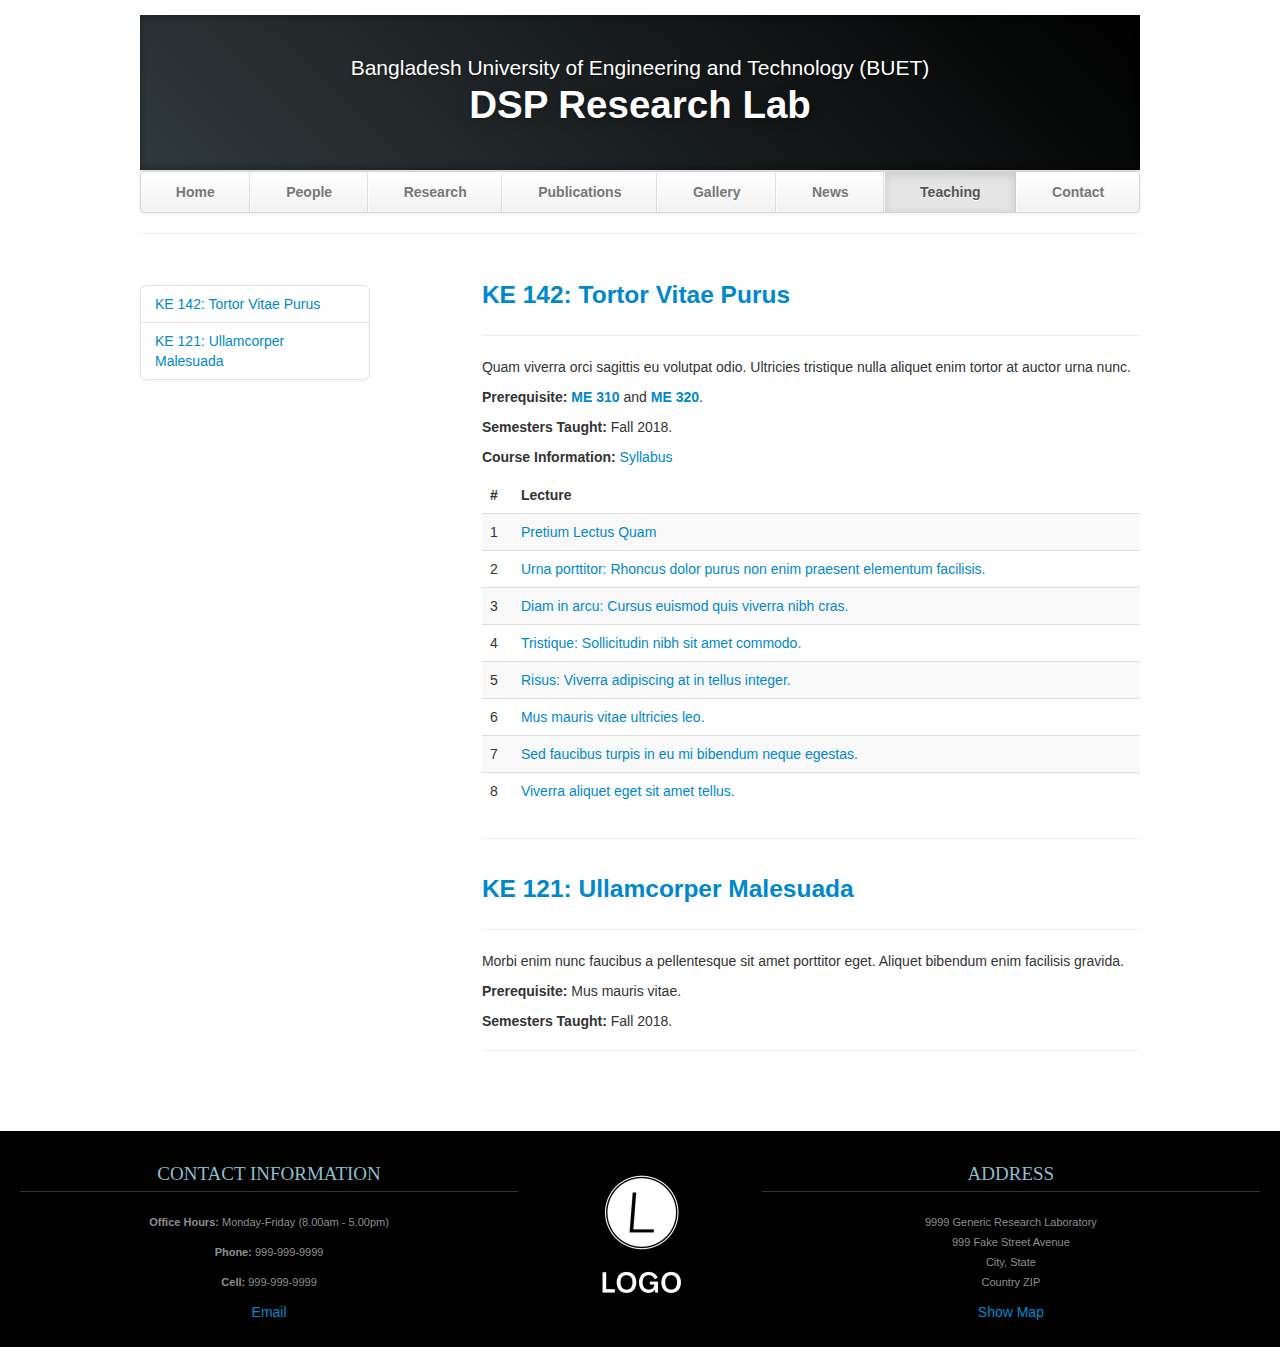
<file: teaching.html>
<!DOCTYPE html>
<html lang="en">
   <head>
      <meta charset="utf-8">
      <title>Research</title>
      <meta name="viewport" content="width=device-width, initial-scale=1.0">
      <meta name="description" content="Research Lab, Home, Bangladesh University of Engineering and Technology (BUET)">
      <meta name="author" content="">
      <!-- Le styles -->
      <link href="css/bootstrap.min.css" rel="stylesheet">
      <link href="css/bootstrap-responsive.min.css" rel="stylesheet">
      <link href="css/theme.css" rel="stylesheet">
   </head>
   <body>
      <div class="container">
         <header class="jumbotron subhead" id="overview">
            <p class="lead"> Bangladesh University of Engineering and Technology (BUET) </p>
            <h1>DSP Research Lab</h1>
         </header>
         <div class="masthead">
            <div class="navbar">
               <div class="navbar-inner">
                  <div class="container">
                     <ul class="nav">
                        <li><a href="index.html">Home</a></li>
                        <li><a href="people.html">People</a></li>
                        <li><a href="research.html">Research</a></li>
                        <li><a href="publications.html">Publications</a></li>
                        <li><a href="gallery.html">Gallery</a></li>
                        <li><a href="news.html">News</a></li>
                        <li class="active"><a href="#">Teaching</a></li>
                        <li><a href="contact.html">Contact</a></li>
                     </ul>
                  </div>
               </div>
            </div>
         </div>
         <hr>
         <div class="row-fluid">
            <div class="span3 bs-docs-sidebar" id="navparent">
               <ul class="nav nav-list bs-docs-sidenav" data-spy="affix" data-offset-top="200" data-offset-bottom="260">
                  <li><a href="#ke142"> KE 142: Tortor Vitae Purus</a></li>
                  <li><a href="#ke121"> KE 121: Ullamcorper Malesuada</a></li>
               </ul>
            </div>
            <div class="span8 offset1">
               <section id="ke142">
                  <div class="page-header">
                     <h3><a href="">KE 142: Tortor Vitae Purus</a></h3>
                     <hr>
                     <p>Quam viverra orci sagittis eu volutpat odio. Ultricies tristique nulla aliquet enim tortor at auctor urna nunc. </p>
                     <p><b>Prerequisite: </b><a href=""><b>ME 310</b></a> and <a href=""><b>ME 320</b></a>.</p>
                     <p><b>Semesters Taught:</b> Fall 2018.</p>
                     <p><b>Course Information:</b> <a href="">Syllabus</a></p>
                     <table class="table table-striped">
                        <thead>
                           <tr>
                              <th>#</th>
                              <th>Lecture</th>
                        </thead>
                        <tbody>
                           <tr>
                              <td>1</td>
                              <td><a href="">Pretium Lectus Quam</a></td>
                           </tr>
                           <tr>
                              <td>2</td>
                              <td><a href="">Urna porttitor: Rhoncus dolor purus non enim praesent elementum facilisis.</a></td>
                           </tr>
                           <tr>
                              <td>3</td>
                              <td><a href="">Diam in arcu: Cursus euismod quis viverra nibh cras.</a></td>
                           </tr>
                           <tr>
                              <td>4</td>
                              <td><a href="">Tristique: Sollicitudin nibh sit amet commodo. </a></td>
                           </tr>
                           <tr>
                              <td>5</td>
                              <td><a href="">Risus: Viverra adipiscing at in tellus integer. </a></td>
                           </tr>
                           <tr>
                              <td>6</td>
                              <td><a href="">Mus mauris vitae ultricies leo.</a></td>
                           </tr>
                           <tr>
                              <td>7</td>
                              <td><a href="">Sed faucibus turpis in eu mi bibendum neque egestas. </a></td>
                           </tr>
                           <tr>
                              <td>8</td>
                              <td><a href="">Viverra aliquet eget sit amet tellus.</a></td>
                           </tr>
                        </tbody>
                     </table>
                  </div>
               </section>
               <section id="ke121">
                  <div class="page-header">
                     <h3><a href="">KE 121: Ullamcorper Malesuada</a></h3>
                     <hr>
                     <p>Morbi enim nunc faucibus a pellentesque sit amet porttitor eget. Aliquet bibendum enim facilisis gravida. </p>
                     <p><b>Prerequisite:</b> Mus mauris vitae.</p>
                     <p><b>Semesters Taught:</b> Fall 2018.</p>
                  </div>
               </section>
            </div>
         </div>
      </div>
      <footer id="footer">
         <div class="container-fluid">
            <div class="row-fluid">
               <div class="span5">
                  <h3>Contact Information</h3>
                  <p><b>Office Hours: </b>Monday-Friday (8.00am - 5.00pm)</p>
                  <p><b>Phone: </b>999-999-9999</p>
                  <p><b>Cell: </b>999-999-9999</p>
                  <a href="mailto:your.email@uni.edu">Email</a>
               </div>
               <div class="span2">
                  <a href="https://mybrandnewlogo.com/"><img src = "thumbs/generic-logo.JPG" alt="research-lab-logo"/></a>
               </div>
               <div class="span5">
                  <h3>Address</h3>
                  <p>9999 Generic Research Laboratory<br>
                     999 Fake Street Avenue<br>
                     City, State<br>
                     Country ZIP
                  </p>
                  <a href="http://maps.google.com/">Show Map</a>
               </div>
            </div>
         </div>
      </footer>

      <!-- Le javascript
         ================================================== -->
      <!-- Placed at the end of the document so the pages load faster -->
      <script src="js/jquery-1.9.1.min.js"></script>
      <script src="js/bootstrap.min.js"></script>
      <script>
         $(document).ready(function() {
             $(document.body).scrollspy({
                 target: "#navparent"
             });
         });
         
      </script>
   </body>
</html>
</file>
<file: css/theme.css>
body {
	padding-top: 15px;
	padding-bottom: 0px;
}


/* Custom container */

.container {
	margin: 0 auto;
	max-width: 1000px;
}

.container>hr {
	margin: 20px 0
}


/* Customize the navbar links to be fill the entire space of the .navbar */

.navbar .navbar-inner {
	padding: 0
}

.navbar .nav {
	margin: 0;
	display: table;
	width: 100%;
}

.navbar .nav li {
	display: table-cell;
	width: 1%;
	float: none;
}

.navbar .nav li a {
	font-weight: bold;
	text-align: center;
	border-left: 1px solid rgba(255, 255, 255, .75);
	border-right: 1px solid rgba(0, 0, 0, .1);
}

.navbar .nav li:first-child a {
	border-left: 0;
	border-radius: 3px 0 0 3px;
}

.navbar .nav li:last-child a {
	border-right: 0;
	border-radius: 0 3px 3px 0;
}

body>.navbar {
	font-size: 13px
}


/* Change the docs' brand */

body>.navbar .brand {
	padding-right: 0;
	padding-left: 0;
	margin-left: 20px;
	float: right;
	font-weight: bold;
	color: #000;
	text-shadow: 0 1px 0 rgba(255, 255, 255, .1), 0 0 30px rgba(255, 255, 255, .125);
	-webkit-transition: all .2s linear;
	-moz-transition: all .2s linear;
	transition: all .2s linear;
}

body>.navbar .brand:hover {
	text-decoration: none;
	text-shadow: 0 1px 0 rgba(255, 255, 255, .1), 0 0 30px rgba(255, 255, 255, .4);
}


/* Sidenav for Docs
         -------------------------------------------------- */

@media screen and (max-width: 768px) {
	.bs-docs-sidenav {
		display: none !important;
	}
}

.bs-docs-sidenav {
	width: 228px;
	margin: 30px 0 0;
	padding: 0;
	background-color: #fff;
	-webkit-border-radius: 6px;
	-moz-border-radius: 6px;
	border-radius: 6px;
	-webkit-box-shadow: 0 1px 4px rgba(0, 0, 0, .065);
	-moz-box-shadow: 0 1px 4px rgba(0, 0, 0, .065);
	box-shadow: 0 1px 4px rgba(0, 0, 0, .065);
}

.bs-docs-sidenav>li>a {
	display: block;
	width: 200px;
	margin: 0 0 -1px;
	padding: 8px 14px;
	border: 1px solid #e5e5e5;
}

.bs-docs-sidenav>li>a.subhead {
	display: block;
	width: 168px;
	margin: 0 0 -1px;
	padding: 8px 30px;
	border: 1px solid #e5e5e5;
	font-size: 12px;
}

.bs-docs-sidenav>li:first-child>a {
	-webkit-border-radius: 6px 6px 0 0;
	-moz-border-radius: 6px 6px 0 0;
	border-radius: 6px 6px 0 0;
}

.bs-docs-sidenav>li:last-child>a {
	-webkit-border-radius: 0 0 6px 6px;
	-moz-border-radius: 0 0 6px 6px;
	border-radius: 0 0 6px 6px;
}

.bs-docs-sidenav>.active>a {
	position: relative;
	z-index: 2;
	padding: 9px 15px;
	border: 0;
	text-shadow: 0 1px 0 rgba(0, 0, 0, .15);
	-webkit-box-shadow: inset 1px 0 0 rgba(0, 0, 0, .1), inset -1px 0 0 rgba(0, 0, 0, .1);
	-moz-box-shadow: inset 1px 0 0 rgba(0, 0, 0, .1), inset -1px 0 0 rgba(0, 0, 0, .1);
	box-shadow: inset 1px 0 0 rgba(0, 0, 0, .1), inset -1px 0 0 rgba(0, 0, 0, .1);
}

.bs-docs-sidenav>li>a:hover {
	background-color: #f5f5f5
}

.bs-docs-sidenav a:hover .icon-chevron-right {
	opacity: .5
}

.bs-docs-sidenav.affix {
	top: 10px
}

.bs-docs-sidenav.affix-bottom {
	position: absolute;
	top: auto;
	bottom: 270px;
}


/* Responsive
         -------------------------------------------------- */

.affix {
	top: 0px
}

#media {
	margin-top: 70px
}

#media .header {
	margin-left: 0;
	margin-bottom: 56px;
	margin-top: 30px;
}

#media .post_row {
	margin-left: 0;
	margin-bottom: 40px;
}

#media .lastpost_row {
	margin-bottom: 0
}

#media .post_row .post {
	background: #fff;
	/*margin-left: 0;;
    margin-right: 20px;*/
	border-radius: 4px;
	box-shadow: 1px 1px 2px 0px #E0E0E0;
	width: 487px;
	height: 616px;
}

#media .post_row .last {
	margin-right: 0
}

#media .post_row .post .img {
	position: relative;
	text-align: center;
}

#media .post_row .post .img .date {
	background: #E8554E;
	position: absolute;
	padding: 2px 5px;
	top: 0;
	left: 11px;
}

#media .post_row .post .img .date p {
	color: #fff;
	font-size: 14px;
	font-weight: bold;
	font-style: italic;
	margin: 0;
}

#media .post_row .post .img img {
	height: 275px;
	width: 410px;
}

#media .post_row .post .text {
	margin: 18px auto 0;
	width: 83%;
}

#media .post_row .post .text h5 {
	margin: 0 0 8px 0;
	font-size: 20px;
	line-height: 23px;
}

#media .post_row .post .text h5 a {
	color: #333
}

#media .post_row .post .text span.date {
	color: #9F9F9F;
	display: block;
	margin-bottom: 12px;
	font-style: italic;
	font-size: 13px;
}

#media .post_row .post .text p {
	margin: 0;
	line-height: 21px;
	font-size: 14px;
}

#media .post_row .post .author_box {
	margin: 12px auto 20px;
	border-top: 1px solid #EDEDED;
	overflow: hidden;
	text-align: left;
	width: 85%;
	padding-top: 12px;
}

#media .post_row .post .author_box h6 {
	margin: 0 0 3px 0;
	font-size: 13px;
	line-height: 15px;
	font-style: italic;
	font-weight: normal;
	color: #B2B2B2;
}

#media .post_row .post .author_box p {
	color: #B2B2B2;
	font-style: italic;
	font-size: 13px;
	line-height: 14px;
	margin: 0;
}

#media .post_row .post .author_box img {
	float: right
}

#media .post_row .post a.plus_wrapper {
	width: 99%;
	text-align: center;
	background: #fff;
	display: none;
	border-radius: 0px 0px 4px 4px;
	padding: 6px 0px 2px;
	margin: 0 auto 1px;
}

#media .post_row .post a.plus_wrapper span {
	color: #1189D9;
	font-size: 30px;
	font-weight: bold;
}

#media .post_row .post:hover a.plus_wrapper {
	display: block
}

#media .post_row .post:hover {
	box-shadow: 0px 1px 5px 1px rgb(216, 216, 216)
}

#media .post_row .post:hover .text h5 a {
	color: #1189D9
}

.map .box_wrapp {
	position: absolute;
	margin: 15px auto;
	box-shadow: 0 0 7px 0 rgba(26, 26, 26, 0.4);
	padding: 30px 0 30px;
	background: white;
	border-radius: 4px;
	margin-top: 25px;
}

.map .box_wrapp .box_cont {
	margin: 30px auto;
	width: 76%;
}

.section-header {
	text-align: center;
	margin-bottom: 35px;
}

.section-header h1,
.title-text {
	font-weight: bold;
	font-size: 30px;
	margin: 12.5px 0;
	font-weight: 100;
	margin-bottom: 25px;
	line-height: 55px;
}

.feature-item:hover {
	box-shadow: 0px 1px 5px 1px rgb(216, 216, 216)
}

.feature-item img {
	margin-left: 15px;
	margin-right: 15px;
	max-width: 90%;
	height: 200px;
}

.feature-item h5 {
	margin-left: 15px;
	margin-right: 15px;
	margin-top: 20px;
	margin-bottom: 20px;
}

.feature-item p {
	margin-left: 15px;
	margin-right: 15px;
}

.feature-heading {
	margin-top: 20px;
	margin-bottom: 20px;
	margin-left: 15px;
	margin-right: 15px;
}

.feature-heading a:hover {
	text-decoration: none;
}

.feature-button {
	font-size: 16px;
	background-image: none;
	box-shadow: none;
	margin-bottom: 10px;
}

.centered {
	text-align: center;
}

.subhead {
	text-align: left;
	border-bottom: 1px solid #ddd;
}

.jumbotron {
	position: relative;
	padding: 45px 0px 35px 0px;
	color: #fff;
	text-align: center;
	text-shadow: 0 1px 3px rgba(0, 0, 0, .4), 0 0 30px rgba(0, 0, 0, .075);
	background: #30393C;
	background: -moz-linear-gradient(45deg, #30393C 0%, #000000 100%);
	background: -webkit-gradient(linear, left bottom, right top, color-stop(0%, #30393C), color-stop(100%, #30393C));
	background: -webkit-linear-gradient(45deg, #30393C 0%, #000000 100%);
	background: -o-linear-gradient(45deg, #30393C 0%, #000000 100%);
	background: -ms-linear-gradient(45deg, #30393C 0%, #000000 100%);
	background: linear-gradient(45deg, #30393C 0%, #000000 100%) repeat;
	-webkit-box-shadow: inset 0 3px 7px rgba(0, 0, 0, .2), inset 0 -3px 7px rgba(0, 0, 0, .2);
	-moz-box-shadow: inset 0 3px 7px rgba(0, 0, 0, .2), inset 0 -3px 7px rgba(0, 0, 0, .2);
	box-shadow: inset 0 3px 7px rgba(0, 0, 0, .2), inset 0 -3px 7px rgba(0, 0, 0, .2);
}

.jumbotron:after {
	content: '';
	display: block;
	position: absolute;
	top: 0;
	right: 0;
	bottom: 0;
	left: 0;
	opacity: .4;
}

.lead {
	margin-bottom: 0px;
	font-size: 21px;
	font-weight: 200;
	line-height: 15px;
}

img.float-left {
	float: left;
	margin-top: 9px;
	margin-left: 0px;
	margin-right: 30px;
	margin-bottom: 12px;
}

img.float-right {
	float: right;
	margin-top: 9px;
	margin-right: 0px;
	margin-bottom: 12px;
	margin-left: 30px;
}

img.publications-thumb {
	width: 142px;
	height: 188px;
}

.caption {
	margin: 10px;
}

.responsive-video {
	position: relative;
	padding-bottom: 56.25%;
	padding-top: 60px;
	overflow: hidden;
}

.responsive-video iframe,
.responsive-video object,
.responsive-video embed {
	position: absolute;
	top: 0;
	left: 0;
	width: 93.5%;
	height: 93.5%;
}

.video-caption {
	margin: 10px;
}

.accordion {
	margin-bottom: 20px;
	margin-right: 40px;
}

.thumbnail>img.sponsor {
	width: 212px;
	height: 150px;
}

img.carousel-image {
	width: 100%;
	height: 800px; !important;
}

li.publication {
	margin-bottom: 20px;
}

.page-header h3 a:hover {
	text-decoration: none;
}

iframe.map-frame {
	border: none;
	overflow: hidden;
	margin-top: 10px;
	margin-bottom: 10px;
	margin-left: 0px;
	margin-right: 0px;
	height: 550px;
	width: 100%;
}

ul.sponsors {
	margin-top: 40px;
	margin-bottom: 40px;
}

#footer {
	z-index: 10;
	margin-top: 50px;
	margin-bottom: 0px;
	padding-bottom: 25px;
	border-top-width: 8px;
	border-top-style: solid;
	border-top-color: #2F2F2F;
	background-color: #000000;
	border: 0;
	font-size: 100%;
	font: inherit;
	vertical-align: baseline;
	text-align: center;
}

#footer h3 {
	font-size: 19px;
	text-transform: uppercase;
	font-family: BebasNeueRegular;
	color: #8DBECE;
	border-bottom-width: 1px;
	border-bottom-style: solid;
	border-bottom-color: #30393C;
	line-height: 35px;
	margin-bottom: 20px;
	margin-top: 25px;
	font-weight: normal;
}

#footer a img {
	margin-top: 40px;
}

#footer p,
#footer address {
	color: #8F8F8F;
	font-size: 11px;
}
</file>
<file: css/social-buttons.css>
/*

CSS Social Icons
By: Nick La (@nickla)
http://webdesignerwall.com/tutorials/css-social-buttons

Version: 1.0

*/

/************************************************************************************
SOCIAL LINK a.sb
*************************************************************************************/
a.sb,
.sb a {
	width: 32px;
	height: 32px;
	background-repeat: no-repeat;
	background-position: center center;
	text-indent: -900em;
	color: #333;
	text-decoration: none;
	line-height: 100%;
	white-space: nowrap;
	display: inline-block;
	position: relative;
	vertical-align: middle;
	margin: 0 2px 5px 0;
	
	/* default button color */
	background-color: #ececec;
	border: solid 1px #b8b8b9;
	
	/* default box shadow */
	-webkit-box-shadow: inset 0 1px 0 rgba(255,255,255,.3), 0 1px 0 rgba(0,0,0,.1);
	-moz-box-shadow: inset 0 1px 0 rgba(255,255,255,.3), 0 1px 0 rgba(0,0,0,.1);
	box-shadow: inset 0 1px 0 rgba(255,255,255,.3), 0 1px 0 rgba(0,0,0,.1);

	/* default border radius */
	-webkit-border-radius: 5px;
	-moz-border-radius: 5px;
	border-radius: 5px;
	
}
/* for IE */
*:first-child+html a.sb,
*:first-child+html .sb a {
	text-indent: 0;
	line-height: 0;
	font-size: 0;
	overflow: hidden;
}


/* SB LIST
================================================ */
.sb {
	margin: 0;
	padding: 0;
}
.sb li {
	margin: 0;
	padding: 0;
	display: inline;
}


/* SIZES
================================================ */
/* small */
a.sb.small,
.sb.small a {
	width: 26px;
	height: 26px;
	font-size: 90%;
}

/* large */
a.sb.large,
.sb.large a {
	width: 40px;
	height: 40px;
	font-size: 120%;
}


/* GRADIENTS
================================================ */

/* default gradient */
a.sb.gradient,
.sb.gradient a {
	background-color: transparent !important;
}
a.sb.gradient:after,
.sb.gradient a:after {
	padding: 1px;
	content: "";
	width: 100%;
	height: 100%;
	position: absolute;
	top: -1px;
	left: -1px;
	z-index: -1;
	
	-webkit-box-shadow: inset 0 2px 0 rgba(255,255,255,.3);
	-moz-box-shadow: inset 0 2px 0 rgba(255,255,255,.3);
	box-shadow: inset 0 2px 0 rgba(255,255,255,.3);

	/* default gradient */
	background: -moz-linear-gradient(top, #eeeeee 0%, #d2d2d2 100%);
	background: -webkit-linear-gradient(top, #eeeeee 0%, #d2d2d2 100%);
	background: linear-gradient(top, #eeeeee 0%, #d2d2d2 100%);
}

/* gradient blue */
a.sb.gradient.blue:after,
.sb.gradient.blue a:after {
	background-image: url([data-uri]);
	background-image: -moz-linear-gradient(top,  rgba(83,132,237,1) 0%, rgba(44,86,159,1) 100%);
	background-image: -webkit-linear-gradient(top,  rgba(83,132,237,1) 0%,rgba(44,86,159,1) 100%);
	background-image: linear-gradient(top,  rgba(83,132,237,1) 0%,rgba(44,86,159,1) 100%);
}

/* gradient purple */
a.sb.gradient.purple:after,
.sb.gradient.purple a:after {
	background-image: url([data-uri]);
	background-image: -moz-linear-gradient(top,  rgba(127,119,252,1) 0%, rgba(78,24,219,1) 100%);
	background-image: -webkit-linear-gradient(top,  rgba(127,119,252,1) 0%,rgba(78,24,219,1) 100%);
	background-image: linear-gradient(top,  rgba(127,119,252,1) 0%,rgba(78,24,219,1) 100%);
}

/* gradient red */
a.sb.gradient.red:after,
.sb.gradient.red a:after {
	background-image: url([data-uri]);
	background-image: -moz-linear-gradient(top,  rgba(249,116,88,1) 0%, rgba(215,35,18,1) 100%);
	background-image: -webkit-linear-gradient(top,  rgba(249,116,88,1) 0%,rgba(215,35,18,1) 100%);
	background-image: linear-gradient(top,  rgba(249,116,88,1) 0%,rgba(215,35,18,1) 100%);
}

/* gradient green */
a.sb.gradient.green:after,
.sb.gradient.green a:after {
	background-image: url([data-uri]);
	background-image: -moz-linear-gradient(top,  rgba(81,185,18,1) 0%, rgba(49,121,9,1) 100%);
	background-image: -webkit-linear-gradient(top,  rgba(81,185,18,1) 0%,rgba(49,121,9,1) 100%);
	background-image: linear-gradient(top,  rgba(81,185,18,1) 0%,rgba(49,121,9,1) 100%);
}

/* gradient green */
a.sb.gradient.green:after,
.sb.gradient.green a:after {
	background-image: url([data-uri]);
	background-image: -moz-linear-gradient(top,  rgba(81,185,18,1) 0%, rgba(49,121,9,1) 100%);
	background-image: -webkit-linear-gradient(top,  rgba(81,185,18,1) 0%,rgba(49,121,9,1) 100%);
	background-image: linear-gradient(top,  rgba(81,185,18,1) 0%,rgba(49,121,9,1) 100%);
}

/* gradient orange */
a.sb.gradient.orange:after,
.sb.gradient.orange a:after {
	background-image: url([data-uri]);
	background-image: -moz-linear-gradient(top,  rgba(255,165,0,1) 0%, rgba(255,111,0,1) 100%);
	background-image: -webkit-linear-gradient(top,  rgba(255,165,0,1) 0%,rgba(255,111,0,1) 100%);
	background-image: linear-gradient(top,  rgba(255,165,0,1) 0%,rgba(255,111,0,1) 100%);
}

/* gradient brown */
a.sb.gradient.brown:after,
.sb.gradient.brown a:after {
	background-image: url([data-uri]);
	background-image: -moz-linear-gradient(top,  rgba(197,99,5,1) 0%, rgba(123,59,2,1) 100%);
	background-image: -webkit-linear-gradient(top,  rgba(197,99,5,1) 0%,rgba(123,59,2,1) 100%);
	background-image: linear-gradient(top,  rgba(197,99,5,1) 0%,rgba(123,59,2,1) 100%);
}

/* gradient black */
a.sb.gradient.black:after,
.sb.gradient.black a:after {
	background-image: url([data-uri]);
	background-image: -moz-linear-gradient(top,  rgba(86,86,86,1) 0%, rgba(3,3,3,1) 100%);
	background-image: -webkit-linear-gradient(top,  rgba(86,86,86,1) 0%,rgba(3,3,3,1) 100%);
	background-image: linear-gradient(top,  rgba(86,86,86,1) 0%,rgba(3,3,3,1) 100%);
}

/* gradient gray */
a.sb.gradient.gray:after,
.sb.gradient.gray a:after {
	background-image: url([data-uri]);
	background-image: -moz-linear-gradient(top,  rgba(172,171,171,1) 0%, rgba(82,82,82,1) 100%);
	background-image: -webkit-linear-gradient(top,  rgba(172,171,171,1) 0%,rgba(82,82,82,1) 100%);
	background-image: linear-gradient(top,  rgba(172,171,171,1) 0%,rgba(82,82,82,1) 100%);
}

/* gradient light-gray */
a.sb.gradient.light-gray:after,
.sb.gradient.light-gray a:after {
	background-image: url([data-uri]);
	background-image: -moz-linear-gradient(top,  rgba(217,217,217,1) 0%, rgba(157,157,157,1) 100%);
	background-image: -webkit-linear-gradient(top,  rgba(217,217,217,1) 0%,rgba(157,157,157,1) 100%);
	background-image: linear-gradient(top,  rgba(217,217,217,1) 0%,rgba(157,157,157,1) 100%);
}

/* gradient light-blue */
a.sb.gradient.light-blue:after,
.sb.gradient.light-blue a:after {
	background-image: url([data-uri]);
	background-image: -moz-linear-gradient(top,  rgba(209,229,254,1) 0%, rgba(150,194,250,1) 100%);
	background-image: -webkit-linear-gradient(top,  rgba(209,229,254,1) 0%,rgba(150,194,250,1) 100%);
	background-image: linear-gradient(top,  rgba(209,229,254,1) 0%,rgba(150,194,250,1) 100%);
}

/* gradient light-purple */
a.sb.gradient.light-purple:after,
.sb.gradient.light-purple a:after {
	background-image: url([data-uri]);
	background-image: -moz-linear-gradient(top,  rgba(206,201,254,1) 0%, rgba(168,158,252,1) 100%);
	background-image: -webkit-linear-gradient(top,  rgba(206,201,254,1) 0%,rgba(168,158,252,1) 100%);
	background-image: linear-gradient(top,  rgba(206,201,254,1) 0%,rgba(168,158,252,1) 100%);
}

/* gradient pink */
a.sb.gradient.pink:after,
.sb.gradient.pink a:after {
	background-image: url([data-uri]);
	background-image: -moz-linear-gradient(top,  rgba(253,211,240,1) 0%, rgba(254,147,203,1) 100%);
	background-image: -webkit-linear-gradient(top,  rgba(253,211,240,1) 0%,rgba(254,147,203,1) 100%);
	background-image: linear-gradient(top,  rgba(253,211,240,1) 0%,rgba(254,147,203,1) 100%);
}

/* gradient light-green */
a.sb.gradient.light-green:after,
.sb.gradient.light-green a:after {
	background-image: url([data-uri]);
	background-image: -moz-linear-gradient(top,  rgba(179,239,22,1) 0%, rgba(141,200,14,1) 100%);
	background-image: -webkit-linear-gradient(top,  rgba(179,239,22,1) 0%,rgba(141,200,14,1) 100%);
	background-image: linear-gradient(top,  rgba(179,239,22,1) 0%,rgba(141,200,14,1) 100%);
}

/* gradient yellow */
a.sb.gradient.yellow:after,
.sb.gradient.yellow a:after {
	background-image: url([data-uri]);
	background-image: -moz-linear-gradient(top,  rgba(253,246,177,1) 0%, rgba(255,222,7,1) 100%);
	background-image: -webkit-linear-gradient(top,  rgba(253,246,177,1) 0%,rgba(255,222,7,1) 100%);
	background-image: linear-gradient(top,  rgba(253,246,177,1) 0%,rgba(255,222,7,1) 100%);
}


/* COLORS
================================================ */

/* default hover */
a.sb:hover:after,
.sb a:hover:after {
	background-image: none;
}
a.sb:hover,
.sb a:hover,
a.sb:hover:after,
.sb a:hover:after {
	background-color: #f3f3f3;
}


/* blue color */
a.sb.blue,
.sb.blue a,
a.sb.blue:after,
.sb.blue a:after {
	background-color: #4d7de1;
	border-color: #294c89;
	color: #fff;
}
a.sb.blue:hover:after,
.sb.blue a:hover:after {
	background-image: none;
}
a.sb.blue:hover,
.sb.blue a:hover,
a.sb.blue:hover:after,
.sb.blue a:hover:after {
	background-color: #5384ed;
}

/* purple color */
a.sb.purple,
.sb.purple a,
a.sb.purple:after,
.sb.purple a:after {
	background-color: #7a6bf8;
	border-color: #321396;
	color: #fff;
}
a.sb.purple:hover:after,
.sb.purple a:hover:after {
	background-image: none;
}
a.sb.purple:hover,
.sb.purple a:hover,
a.sb.purple:hover:after,
.sb.purple a:hover:after {
	background-color: #7f77fc;
}

/* red color */
a.sb.red,
.sb.red a,
a.sb.red:after,
.sb.red a:after {
	background-color: #e8311f;
	border-color: #9d1d14;
	color: #fff;
}
a.sb.red:hover:after,
.sb.red a:hover:after {
	background-image: none;
}
a.sb.red:hover,
.sb.red a:hover,
a.sb.red:hover:after,
.sb.red a:hover:after {
	background-color: #e84b34;
}

/* green color */
a.sb.green,
.sb.green a,
a.sb.green:after,
.sb.green a:after {
	background-color: #4aab10;
	border-color: #1e5608;
	color: #fff;
}
a.sb.green:hover:after,
.sb.green a:hover:after {
	background-image: none;
}
a.sb.green:hover,
.sb.green a:hover,
a.sb.green:hover:after,
.sb.green a:hover:after {
	background-color: #51b912;
}

/* orange color */
a.sb.orange,
.sb.orange a,
a.sb.orange:after,
.sb.orange a:after {
	background-color: #ff9600;
	border-color: #c35505;
	color: #fff;
}
a.sb.orange:hover:after,
.sb.orange a:hover:after {
	background-image: none;
}
a.sb.orange:hover,
.sb.orange a:hover,
a.sb.orange:hover:after,
.sb.orange a:hover:after {
	background-color: #ffa500;
}

/* brown color */
a.sb.brown,
.sb.brown a,
a.sb.brown:after,
.sb.brown a:after {
	background-color: #a35004;
	border-color: #622d07;
	color: #fff;
}
a.sb.brown:hover:after,
.sb.brown a:hover:after {
	background-image: none;
}
a.sb.brown:hover,
.sb.brown a:hover,
a.sb.brown:hover:after,
.sb.brown a:hover:after {
	background-color: #c56305;
}

/* black color */
a.sb.black,
.sb.black a,
a.sb.black:after,
.sb.black a:after {
	background-color: #252525;
	border-color: #000000;
	color: #fff;
}
a.sb.black:hover:after,
.sb.black a:hover:after {
	background-image: none;
}
a.sb.black:hover,
.sb.black a:hover,
a.sb.black:hover:after,
.sb.black a:hover:after {
	background-color: #565656;
}

/* gray color */
a.sb.gray,
.sb.gray a,
a.sb.gray:after,
.sb.gray a:after {
	background-color: #989797;
	border-color: #3f3f3f;
	color: #fff;
}
a.sb.gray:hover:after,
.sb.gray a:hover:after {
	background-image: none;
}
a.sb.gray:hover,
.sb.gray a:hover,
a.sb.gray:hover:after,
.sb.gray a:hover:after {
	background-color: #acabab;
}

/* light-gray color */
a.sb.light-gray,
.sb.light-gray a,
a.sb.light-gray:after,
.sb.light-gray a:after {
	background-color: #c7c7c7;
	border-color: #7b7b7b;
}
a.sb.light-gray:hover:after,
.sb.light-gray a:hover:after {
	background-image: none;
}
a.sb.light-gray:hover,
.sb.light-gray a:hover,
a.sb.light-gray:hover:after,
.sb.light-gray a:hover:after {
	background-color: #d9d9d9;
}

/* light-blue color */
a.sb.light-blue,
.sb.light-blue a,
a.sb.light-blue:after,
.sb.light-blue a:after {
	background-color: #bdd9fd;
	border-color: #6694d6;
}
a.sb.light-blue:hover:after,
.sb.light-blue a:hover:after {
	background-image: none;
}
a.sb.light-blue:hover,
.sb.light-blue a:hover,
a.sb.light-blue:hover:after,
.sb.light-blue a:hover:after {
	background-color: #d1e5fe;
}

/* light-purple color */
a.sb.light-purple,
.sb.light-purple a,
a.sb.light-purple:after,
.sb.light-purple a:after {
	background-color: #c1bafd;
	border-color: #7f76cc;
}
a.sb.light-purple:hover:after,
.sb.light-purple a:hover:after {
	background-image: none;
}
a.sb.light-purple:hover,
.sb.light-purple a:hover,
a.sb.light-purple:hover:after,
.sb.light-purple a:hover:after {
	background-color: #cec9fe;
}

/* pink color */
a.sb.pink,
.sb.pink a,
a.sb.pink:after,
.sb.pink a:after {
	background-color: #feb4e4;
	border-color: #e464ac;
}
a.sb.pink:hover:after,
.sb.pink a:hover:after {
	background-image: none;
}
a.sb.pink:hover,
.sb.pink a:hover,
a.sb.pink:hover:after,
.sb.pink a:hover:after {
	background-color: #fdd3f0;
}

/* light-green color */
a.sb.light-green,
.sb.light-green a,
a.sb.light-green:after,
.sb.light-green a:after {
	background-color: #9bd611;
	border-color: #71a115;
}
a.sb.light-green:hover:after,
.sb.light-green a:hover:after {
	background-image: none;
}
a.sb.light-green:hover,
.sb.light-green a:hover,
a.sb.light-green:hover:after,
.sb.light-green a:hover:after {
	background-color: #b3ef16;
}

/* yellow color */
a.sb.yellow,
.sb.yellow a,
a.sb.yellow:after,
.sb.yellow a:after {
	background-color: #fff06c;
	border-color: #dcb232;
}
a.sb.yellow:hover:after,
.sb.yellow a:hover:after {
	background-image: none;
}
a.sb.yellow:hover,
.sb.yellow a:hover,
a.sb.yellow:hover:after,
.sb.yellow a:hover:after {
	background-color: #fdf6b1;
}


/* STYLES
================================================ */

/* min style */
a.sb.min,
.sb.min a {
	background-color: transparent;
	border: none;
	
	-webkit-box-shadow: none;
	-moz-box-shadow: none;
	box-shadow: none;
}

/* circle style */
a.sb.circle,
.sb.circle a,
a.sb.circle:before,
.sb.circle a:before,
a.sb.circle:after,
.sb.circle a:after {
	-webkit-border-radius: 10em;
	-moz-border-radius: 10em;
	border-radius: 10em;
}

/* round style */
a.sb,
.sb a,
a.sb:before,
.sb a:before,
a.sb:after,
.sb a:after {
	-webkit-border-radius: 5px;
	-moz-border-radius: 5px;
	border-radius: 5px;
}

/* reset bottom border-radius for round and circle */
a.sb.circle:before,
.sb.circle a:before,
a.sb:before,
.sb a:before {
	border-bottom-right-radius: 0;
	border-bottom-left-radius: 0;
	-moz-border-radius-bottomright: 0;
	-moz-border-radius-bottomleft: 0;
	-webkit-border-bottom-right-radius: 0;
	-webkit-border-bottom-left-radius: 0;
}

/* thick-border border style */
a.sb.thick-border,
.sb.thick-border a {
	border-width: 3px;
}

/* no-border style */
a.sb.no-border,
.sb.no-border a {
	border: none;
}

/* no-shadow style */
a.sb.no-shadow,
.sb.no-shadow a {
	-webkit-box-shadow: none;
	-moz-box-shadow: none;
	box-shadow: none;
}

/* pressed style */
a.sb.pressed,
.sb.pressed a {
	-webkit-box-shadow: inset 0 1px 2px rgba(0,0,0,.35);
	-moz-box-shadow: inset 0 1px 2px rgba(0,0,0,.35);
	box-shadow: inset 0 1px 2px rgba(0,0,0,.35);
}

/* embossed style */
a.sb.embossed,
.sb.embossed a {
	-webkit-box-shadow: inset 0 1px 0 rgba(255,255,255,.5), inset 0 -2px 0 rgba(0,0,0,.25), inset 0 -3px 0 rgba(255,255,255,.2), 0 1px 0 rgba(0,0,0,.1);
	-moz-box-shadow: inset 0 1px 0 rgba(255,255,255,.5), inset 0 -2px 0 rgba(0,0,0,.25), inset 0 -3px 0 rgba(255,255,255,.2), 0 1px 0 rgba(0,0,0,.1);
	box-shadow: inset 0 1px 0 rgba(255,255,255,.5), inset 0 -2px 0 rgba(0,0,0,.25), inset 0 -3px 0 rgba(255,255,255,.2), 0 1px 0 rgba(0,0,0,.1);
}
a.sb.small.embossed,
.sb.small.embossed a {
	-webkit-box-shadow: inset 0 1px 0 rgba(255,255,255,.5), inset 0 -1px 0 rgba(0,0,0,.25), inset 0 -2px 0 rgba(255,255,255,.2), 0 1px 0 rgba(0,0,0,.1);
	-moz-box-shadow: inset 0 1px 0 rgba(255,255,255,.5), inset 0 -1px 0 rgba(0,0,0,.25), inset 0 -2px 0 rgba(255,255,255,.2), 0 1px 0 rgba(0,0,0,.1);
	box-shadow: inset 0 1px 0 rgba(255,255,255,.5), inset 0 -1px 0 rgba(0,0,0,.25), inset 0 -2px 0 rgba(255,255,255,.2), 0 1px 0 rgba(0,0,0,.1);
}
a.sb.large.embossed,
.sb.large.embossed a {
	-webkit-box-shadow: inset 0 1px 0 rgba(255,255,255,.5), inset 0 -3px 0 rgba(0,0,0,.25), inset 0 -4px 0 rgba(255,255,255,.2), 0 1px 0 rgba(0,0,0,.1);
	-moz-box-shadow: inset 0 1px 0 rgba(255,255,255,.5), inset 0 -3px 0 rgba(0,0,0,.25), inset 0 -4px 0 rgba(255,255,255,.2), 0 1px 0 rgba(0,0,0,.1);
	box-shadow: inset 0 1px 0 rgba(255,255,255,.5), inset 0 -3px 0 rgba(0,0,0,.25), inset 0 -4px 0 rgba(255,255,255,.2), 0 1px 0 rgba(0,0,0,.1);
}

/* glossy style */
a.sb.glossy:before,
.sb.glossy a:before {
	content: "";
	width: 100%;
	height: 50%;
	position: absolute;
	top: 0;
	left: 0;
	
	/* glossy overlay */
	background: url([data-uri]);
	background: -moz-linear-gradient(top,  rgba(255,255,255,0.5) 0%, rgba(255,255,255,0.2) 100%);
	background: -webkit-linear-gradient(top,  rgba(255,255,255,0.5) 0%,rgba(255,255,255,0.2) 100%);
	background: linear-gradient(top,  rgba(255,255,255,0.5) 0%,rgba(255,255,255,0.2) 100%);
}

/* icon with text style */
a.sb.text,
.sb.text a {
	text-indent: 0;
	width: auto;
	height: 20px;
	padding: 9px 14px 3px 34px;
	background-position: 2px center;
}
*:first-child+html a.sb.text,
*:first-child+html .sb.text a {
	text-indent: inherit; /* for IE */
	line-height: 100%;
	font-size: 100%;
}

a.sb.small.text,
.sb.small.text a {
	background-position: 2px center;
	padding: 6px 12px 0 34px;
}
a.sb.large.text,
.sb.large.text a {
	background-position: 6px center;
	padding: 12px 20px 8px 40px;
}

/* flat style */
a.sb.flat,
.sb.flat a,
a.sb.flat:before,
.sb.flat a:before {
	-webkit-border-radius: 0;
	-moz-border-radius: 0;
	border-radius: 0;

	-webkit-box-shadow: none;
	-moz-box-shadow: none;
	box-shadow: none;
}

/* ICONS
================================================ */
a.sb.twitter,
.sb a.twitter {
	background-image: url(images/twitter_bird.png);
}

a.sb.facebook,
.sb a.facebook {
	background-image: url(images/facebook.png);
}

a.sb.heart,
.sb a.heart {
	background-image: url(images/heart.png);
}

a.sb.linkedin,
.sb a.linkedin {
	background-image: url(images/linkedin.png);
}

a.sb.pinterest,
.sb a.pinterest {
	background-image: url(images/pinterest.png);
}

a.sb.podcast,
.sb a.podcast {
	background-image: url(images/podcast.png);
}

a.sb.rss,
.sb a.rss {
	background-image: url(images/rss.png);
}

a.sb.share_this,
.sb a.share_this {
	background-image: url(images/share_this.png);
}

a.sb.star,
.sb a.star {
	background-image: url(images/star.png);
}

a.sb.vimeo,
.sb a.vimeo {
	background-image: url(images/vimeo.png);
}

/* white icons */
a.sb.blue.twitter,
.sb.blue a.twitter,
a.sb.purple.twitter,
.sb.purple a.twitter,
a.sb.red.twitter,
.sb.red a.twitter,
a.sb.green.twitter,
.sb.green a.twitter,
a.sb.orange.twitter,
.sb.orange a.twitter,
a.sb.brown.twitter,
.sb.brown a.twitter,
a.sb.black.twitter,
.sb.black a.twitter,
a.sb.gray.twitter,
.sb.gray a.twitter {
	background-image: url(images/white_twitter_bird.png);
}

a.sb.blue.facebook,
.sb.blue a.facebook,
a.sb.purple.facebook,
.sb.purple a.facebook,
a.sb.red.facebook,
.sb.red a.facebook,
a.sb.green.facebook,
.sb.green a.facebook,
a.sb.orange.facebook,
.sb.orange a.facebook,
a.sb.brown.facebook,
.sb.brown a.facebook,
a.sb.black.facebook,
.sb.black a.facebook,
a.sb.gray.facebook,
.sb.gray a.facebook {
	background-image: url(images/white_facebook.png);
}

a.sb.blue.heart,
.sb.blue a.heart,
a.sb.purple.heart,
.sb.purple a.heart,
a.sb.red.heart,
.sb.red a.heart,
a.sb.green.heart,
.sb.green a.heart,
a.sb.orange.heart,
.sb.orange a.heart,
a.sb.brown.heart,
.sb.brown a.heart,
a.sb.black.heart,
.sb.black a.heart,
a.sb.gray.heart,
.sb.gray a.heart {
	background-image: url(images/white_heart.png);
}

a.sb.blue.linkedin,
.sb.blue a.linkedin,
a.sb.purple.linkedin,
.sb.purple a.linkedin,
a.sb.red.linkedin,
.sb.red a.linkedin,
a.sb.green.linkedin,
.sb.green a.linkedin,
a.sb.orange.linkedin,
.sb.orange a.linkedin,
a.sb.brown.linkedin,
.sb.brown a.linkedin,
a.sb.black.linkedin,
.sb.black a.linkedin,
a.sb.gray.linkedin,
.sb.gray a.linkedin {
	background-image: url(images/white_linkedin.png);
}

a.sb.blue.pinterest,
.sb.blue a.pinterest,
a.sb.purple.pinterest,
.sb.purple a.pinterest,
a.sb.red.pinterest,
.sb.red a.pinterest,
a.sb.green.pinterest,
.sb.green a.pinterest,
a.sb.orange.pinterest,
.sb.orange a.pinterest,
a.sb.brown.pinterest,
.sb.brown a.pinterest,
a.sb.black.pinterest,
.sb.black a.pinterest,
a.sb.gray.pinterest,
.sb.gray a.pinterest {
	background-image: url(images/white_pinterest.png);
}

a.sb.blue.podcast,
.sb.blue a.podcast,
a.sb.purple.podcast,
.sb.purple a.podcast,
a.sb.red.podcast,
.sb.red a.podcast,
a.sb.green.podcast,
.sb.green a.podcast,
a.sb.orange.podcast,
.sb.orange a.podcast,
a.sb.brown.podcast,
.sb.brown a.podcast,
a.sb.black.podcast,
.sb.black a.podcast,
a.sb.gray.podcast,
.sb.gray a.podcast {
	background-image: url(images/white_podcast.png);
}

a.sb.blue.rss,
.sb.blue a.rss,
a.sb.purple.rss,
.sb.purple a.rss,
a.sb.red.rss,
.sb.red a.rss,
a.sb.green.rss,
.sb.green a.rss,
a.sb.orange.rss,
.sb.orange a.rss,
a.sb.brown.rss,
.sb.brown a.rss,
a.sb.black.rss,
.sb.black a.rss,
a.sb.gray.rss,
.sb.gray a.rss {
	background-image: url(images/white_rss.png);
}

a.sb.blue.share_this,
.sb.blue a.share_this,
a.sb.purple.share_this,
.sb.purple a.share_this,
a.sb.red.share_this,
.sb.red a.share_this,
a.sb.green.share_this,
.sb.green a.share_this,
a.sb.orange.share_this,
.sb.orange a.share_this,
a.sb.brown.share_this,
.sb.brown a.share_this,
a.sb.black.share_this,
.sb.black a.share_this,
a.sb.gray.share_this,
.sb.gray a.share_this {
	background-image: url(images/white_share_this.png);
}

a.sb.blue.star,
.sb.blue a.star,
a.sb.purple.star,
.sb.purple a.star,
a.sb.red.star,
.sb.red a.star,
a.sb.green.star,
.sb.green a.star,
a.sb.orange.star,
.sb.orange a.star,
a.sb.brown.star,
.sb.brown a.star,
a.sb.black.star,
.sb.black a.star,
a.sb.gray.star,
.sb.gray a.star {
	background-image: url(images/white_star.png);
}

a.sb.blue.vimeo,
.sb.blue a.vimeo,
a.sb.purple.vimeo,
.sb.purple a.vimeo,
a.sb.red.vimeo,
.sb.red a.vimeo,
a.sb.green.vimeo,
.sb.green a.vimeo,
a.sb.orange.vimeo,
.sb.orange a.vimeo,
a.sb.brown.vimeo,
.sb.brown a.vimeo,
a.sb.black.vimeo,
.sb.black a.vimeo,
a.sb.gray.vimeo,
.sb.gray a.vimeo {
	background-image: url(images/white_vimeo.png);
}


/* ADD YOUR CUSTOM STYLES BELOW
================================================ */
a.sb.youtube {
	background-image: url(images/youtube.png);
}
a.sb.email {
	background-image: url(images/email.png);
}

/* custom icon */
a.sb.custom {
	width: 80px;
	height: 80px;
	
	-webkit-border-radius: 15px;
	-moz-border-radius: 15px;
	border-radius: 15px;
}
a.sb.custom:after {
	background-image: url(images/custom-bg.png);

	-webkit-border-radius: 15px;
	-moz-border-radius: 15px;
	border-radius: 15px;
}

/* custom icon blue */
a.sb.custom.blue {
	border-color: #96a8af;
}
a.sb.custom.blue:after {
	background-image: url(images/custom-bg-blue.png);
}
/* custom icon pink */
a.sb.custom.pink {
	border-color: #b0a1aa;
}
a.sb.custom.pink:after {
	background-image: url(images/custom-bg-pink.png);
}

/* custom icon background images */
a.sb.custom.retweet {
	background-image: url(images/custom-icon-retweet.png);
}
a.sb.custom.photo {
	background-image: url(images/custom-icon-photo.png);
}
a.sb.custom.comment {
	background-image: url(images/custom-icon-comment.png);
}
</file>
